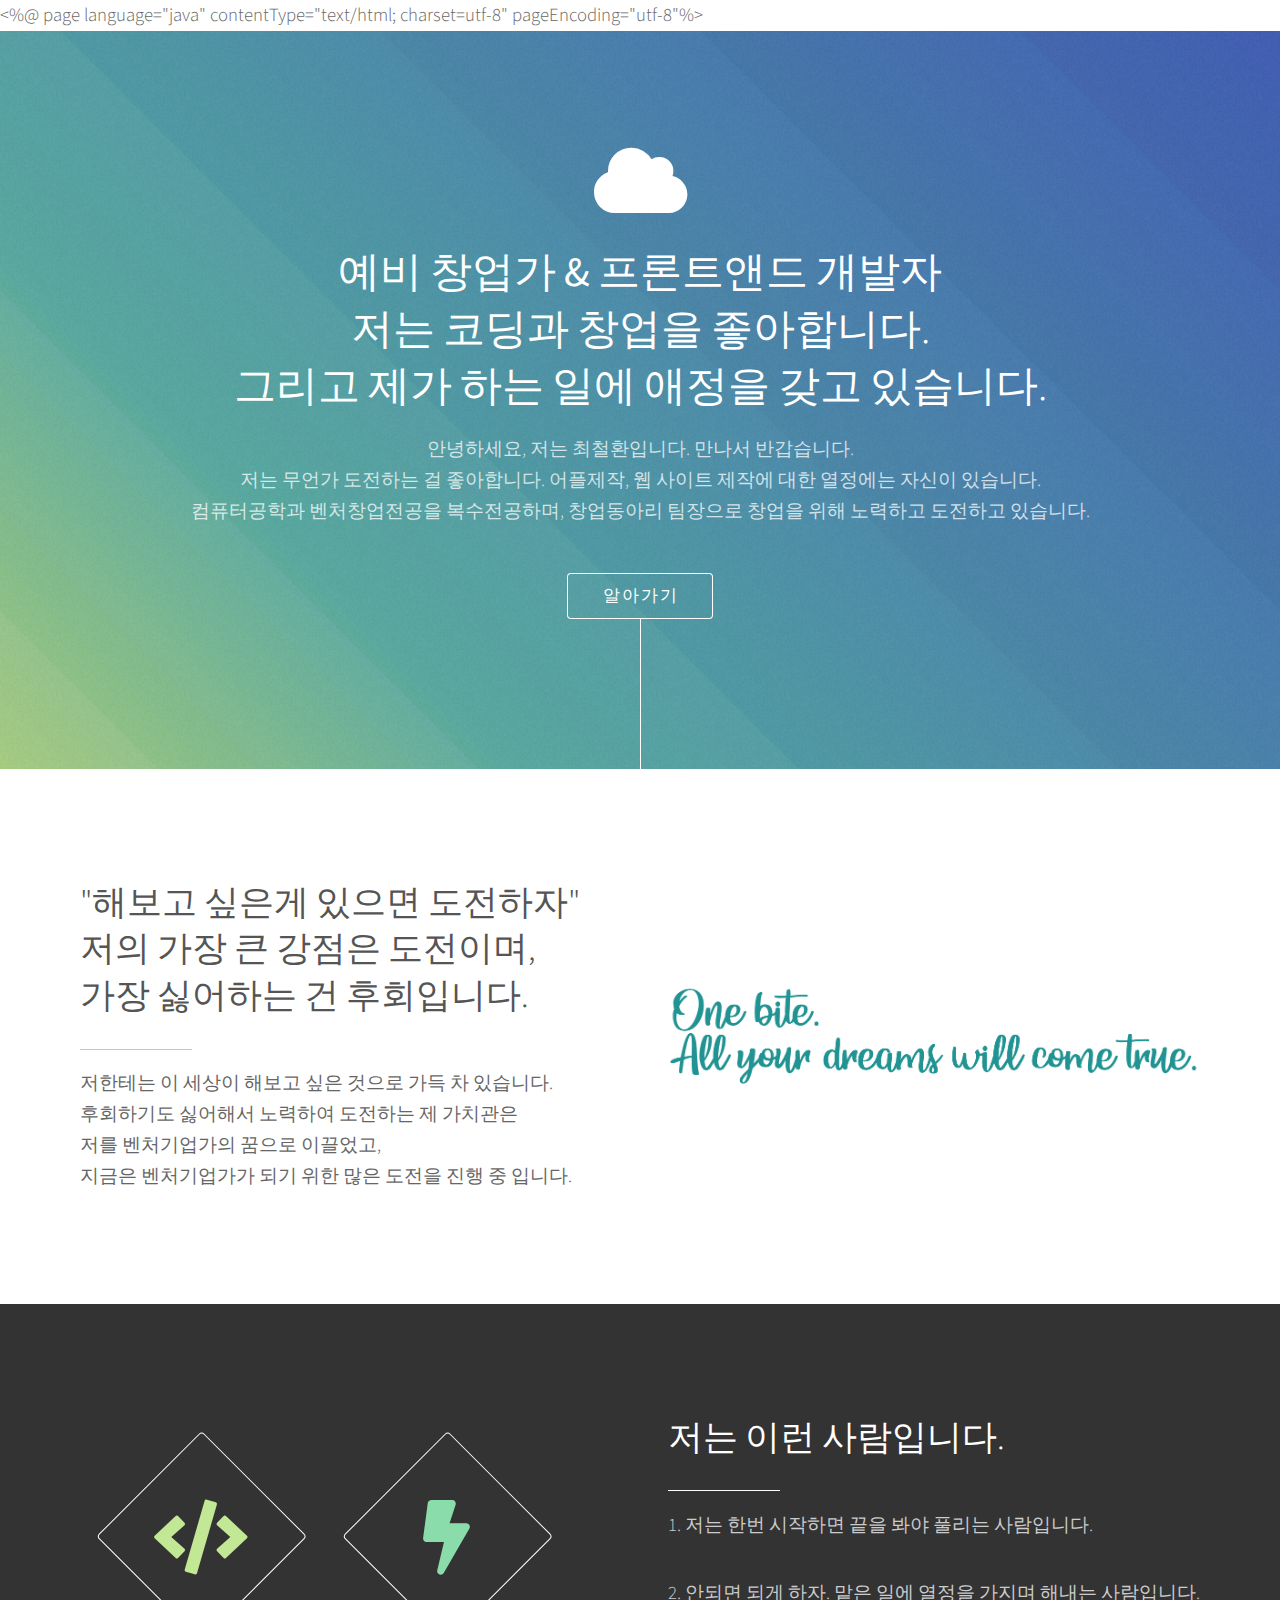
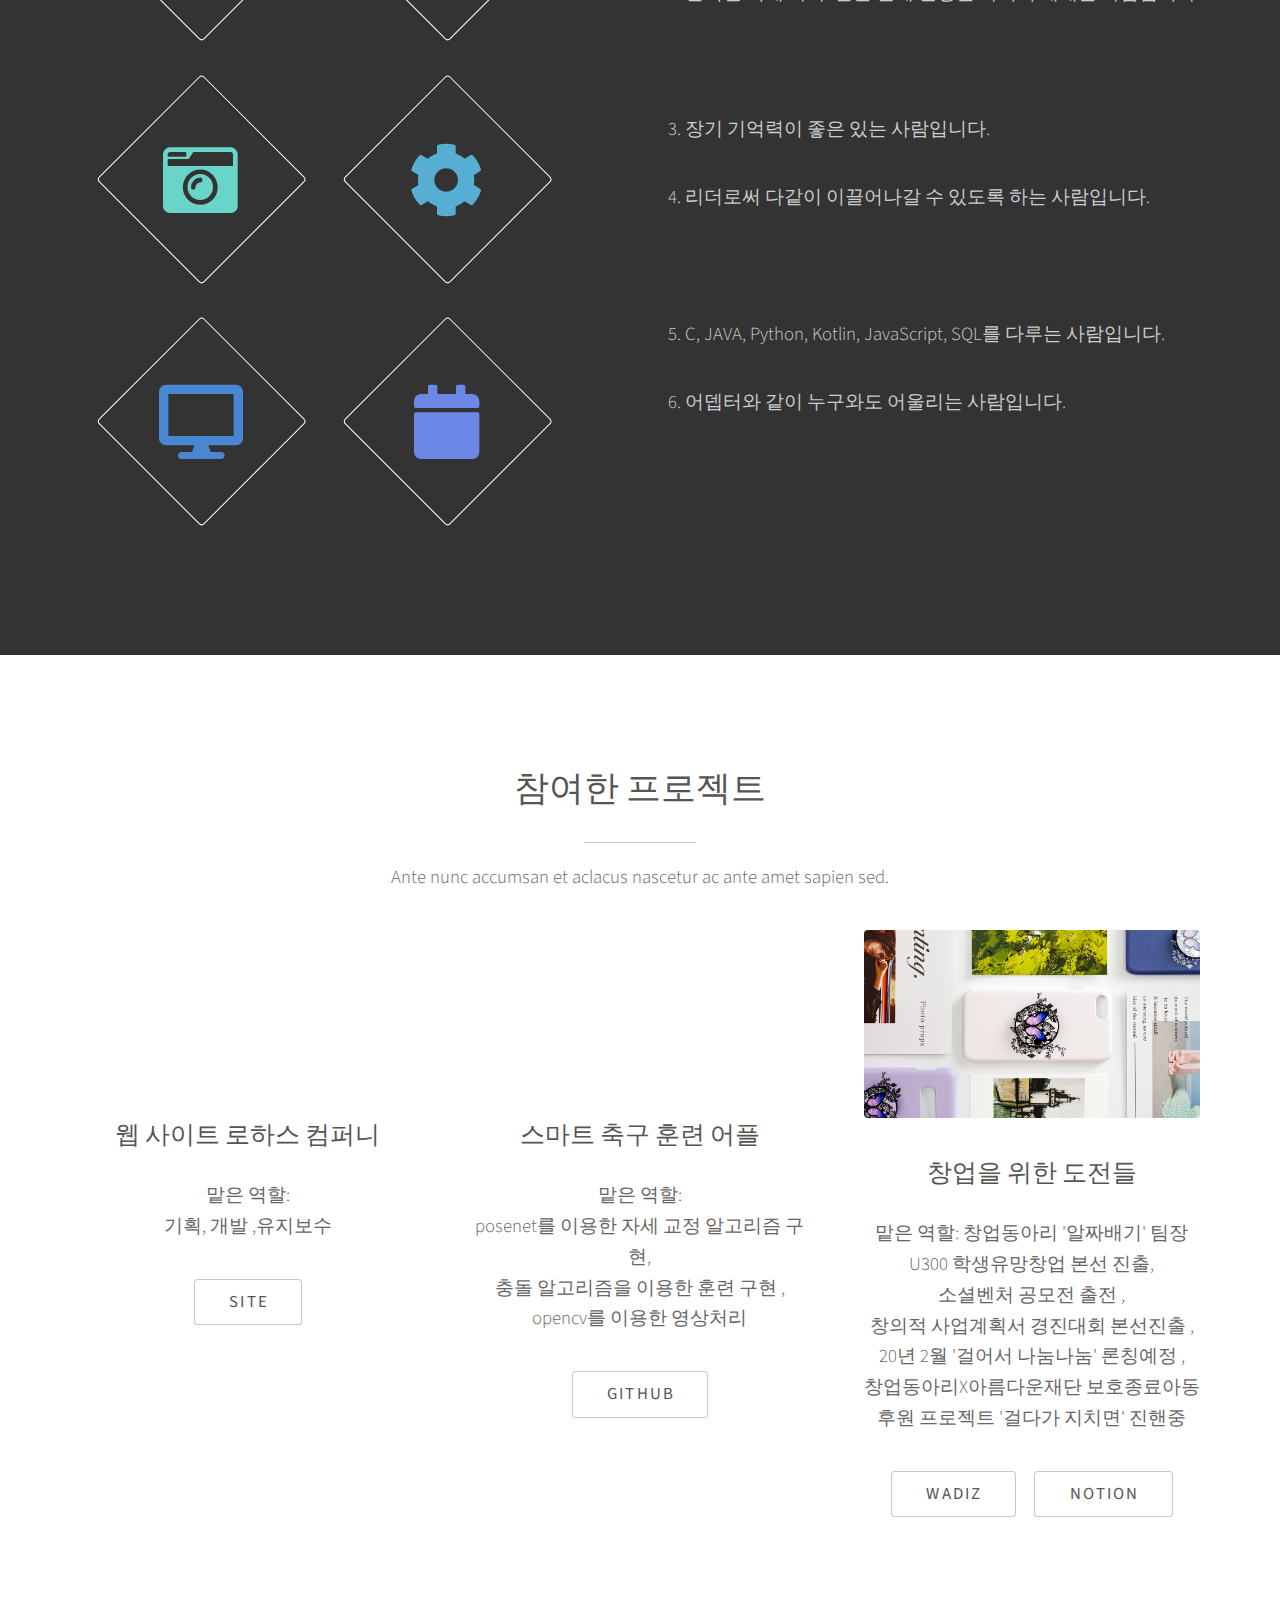
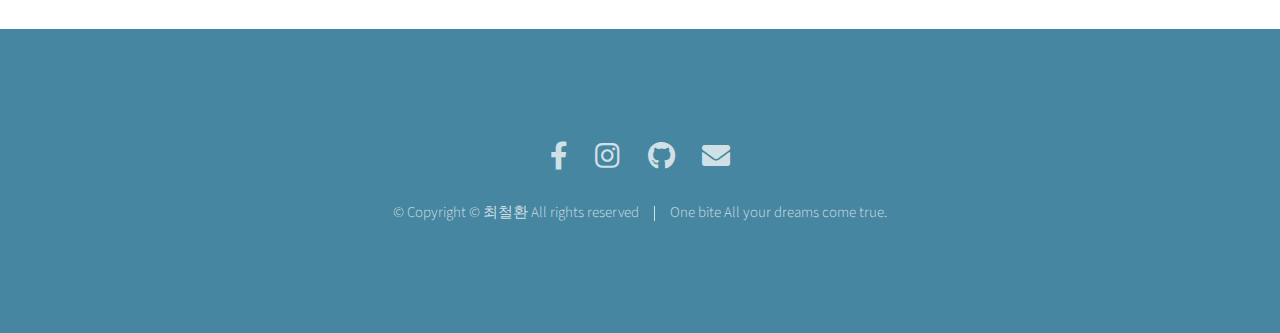
<file: Chunari's portfolio.html>
<%@ page language="java" contentType="text/html; charset=utf-8"
    pageEncoding="utf-8"%>

<!DOCTYPE HTML>

<html>
	<head>
		<title>Chunari's portfolio</title>
		<meta charset="utf-8" />
		<meta name="viewport" content="width=device-width, initial-scale=1, user-scalable=no" />
		<link rel="stylesheet" href="css/main.css" />
		<noscript><link rel="stylesheet" href="css/noscript.css" /></noscript>
	</head>
	<body class="is-preload">

		<!-- Header -->
			<section id="header">
				<div class="inner">
					<span class="icon solid major fa-cloud"></span>
					<h1> <strong>예비 창업가 & 프론트앤드 개발자<br /></strong>저는 코딩과 창업을 좋아합니다.<br /> 그리고 제가 하는 일에 애정을 갖고 있습니다.<br /></h1>
					<p>안녕하세요, 저는 최철환입니다. 만나서 반갑습니다.<br />저는 무언가 도전하는 걸 좋아합니다. 어플제작, 웹 사이트 제작에 대한 열정에는 자신이 있습니다.
					<br />컴퓨터공학과 벤처창업전공을 복수전공하며, 창업동아리 팀장으로 창업을 위해 노력하고 도전하고 있습니다.<br /></p>
					<ul class="actions special">
						<li><a href="#one" class="button scrolly">알아가기</a></li>
					</ul>
				</div>
			</section>

		<!-- One -->
			<section id="one" class="main style1">
				<div class="container">
					<div class="row gtr-150">
						<div class="col-6 col-12-medium">
							<header class="major">
								<h2>"해보고 싶은게 있으면 도전하자"<br />
								저의 가장 큰 강점은 도전이며,<br />가장 싫어하는 건 후회입니다.</h2>
							</header>
							<p> 저한테는 이 세상이 해보고 싶은 것으로 가득 차 있습니다.<br />후회하기도 싫어해서 노력하여 도전하는 제 가치관은 <br />저를 벤처기업가의 꿈으로 이끌었고,<br />지금은 벤처기업가가 되기 위한 많은 도전을 진행 중 입니다.</p>
						</div>
						<div class="col-6 col-12-medium imp-medium">
							<span class="image fit"><img src="images/font.png" alt="" /></span>
						</div>
					</div>
				</div>
			</section>

		<!-- Two -->
			<section id="two" class="main style2">
				<div class="container">
					<div class="row gtr-150">
						<div class="col-6 col-12-medium">
							<ul class="major-icons">
								<li><span class="icon solid style1 major fa-code"></span></li>
								<li><span class="icon solid style2 major fa-bolt"></span></li>
								<li><span class="icon solid style3 major fa-camera-retro"></span></li>
								<li><span class="icon solid style4 major fa-cog"></span></li>
								<li><span class="icon solid style5 major fa-desktop"></span></li>
								<li><span class="icon solid style6 major fa-calendar"></span></li>
							</ul>
						</div>
						<div class="col-6 col-12-medium">
							<header class="major">
								<h2>저는 이런 사람입니다.</h2>
							</header>
							<p>1. 저는 한번 시작하면 끝을 봐야 풀리는 사람입니다.<br /></p>
							<p>2. 안되면 되게 하자. 맡은 일에 열정을 가지며 해내는 사람입니다.<br /></p>
							<p> <br /> </p>
							<p>3. 장기 기억력이 좋은 있는 사람입니다.<br /></p>
							<p>4. 리더로써 다같이 이끌어나갈 수 있도록 하는 사람입니다.<br /></p>
							<p> <br /> </p>
							<p>5. C, JAVA, Python, Kotlin, JavaScript, SQL를 다루는 사람입니다.<br /></p> 
							<p>6. 어뎁터와 같이 누구와도 어울리는 사람입니다.<br /></p>
							
							
						</div>
					</div>
				</div>
			</section>

		<!-- Three -->
			<section id="three" class="main style1 special">
				<div class="container">
					<header class="major">
						<h2>참여한 프로젝트</h2>
					</header>
					<p>Ante nunc accumsan et aclacus nascetur ac ante amet sapien sed.</p>
					<div class="row gtr-150">
						<div class="col-4 col-12-medium">
							<span class="image fit"><iframe src="http://lohascompany.com/default/index.php" frameborder="0" allowfullscreen alt=""></iframe></span>
							<h3>웹 사이트 로하스 컴퍼니</h3>
							<p>맡은 역할:<br />기획, 개발 ,유지보수</p>
							<ul class="actions special">
								<li><a href="http://lohascompany.com/default/index.php" class="button">Site</a></li>
							</ul>
						</div>
						<div class="col-4 col-12-medium">
							<span class="image fit"><iframe src="https://www.youtube.com/embed/TTwoAfxYU7E" frameborder="0" allow="accelerometer; autoplay; clipboard-write; encrypted-media; gyroscope; picture-in-picture" allowfullscreen></iframe></span>
							<h3>스마트 축구 훈련 어플</h3>
							<p>맡은 역할:<br />posenet를 이용한 자세 교정 알고리즘 구현, <br />충돌 알고리즘을 이용한 훈련 구현 , opencv를 이용한 영상처리</p>
							<ul class="actions special">
								<li><a href="https://github.com/cch230?tab=repositories" class="button">Github</a></li>
							</ul>
						</div>
						<div class="col-4 col-4-medium">
							<span class="image fit"><a href="https://www.wadiz.kr/web/campaign/detail/85735"></a><img src="images/as.png" alt=""></img></span>
							<h3>창업을 위한 도전들</h3>
							<p>맡은 역할: 창업동아리 '알짜배기' 팀장<br />U300 학생유망창업 본선 진출, <br />소셜벤처 공모전 출전 ,  <br />창의적 사업계획서 경진대회 본선진출 , <br />20년 2월 '걸어서 나눔나눔' 론칭예정  , <br />창업동아리X아름다운재단 보호종료아동 후원 프로젝트 '걸다가 지치면' 진핸중</p>
								<ul class="actions special">
								<li><a href="https://www.wadiz.kr/web/campaign/detail/85735" class="button">Wadiz</a></li>
								<li><a href="https://www.notion.so/puffinable/b92735dec5584b2d91ed8ac6c4737648" class="button">Notion</a></li>
							</ul>
						</div>
					</div>
				</div>
			</section>

		<!-- Four -->
		<!--	<section id="four" class="main style2 special">
				<div class="container">
					<header class="major">
						<h2>Ipsum feugiat consequat?</h2>
					</header>
					<p>Sed lacus nascetur ac ante amet sapien.</p>
					<ul class="actions special">
						<li><a href="#" class="button wide primary">Sign Up</a></li>
						<li><a href="#" class="button wide">Learn More</a></li>
					</ul>
				</div>
			</section>
-->
		<!-- Five -->
		<!--
			<section id="five" class="main style1">
				<div class="container">
					<header class="major special">
						<h2>Elements</h2>
					</header>

					<section>
						<h4>Text</h4>
						<p>This is <b>bold</b> and this is <strong>strong</strong>. This is <i>italic</i> and this is <em>emphasized</em>.
						This is <sup>superscript</sup> text and this is <sub>subscript</sub> text.
						This is <u>underlined</u> and this is code: <code>for (;;) { ... }</code>. Finally, <a href="#">this is a link</a>.</p>
						<hr />
						<header>
							<h4>Heading with a Subtitle</h4>
							<p>Lorem ipsum dolor sit amet nullam id egestas urna aliquam</p>
						</header>
						<p>Nunc lacinia ante nunc ac lobortis. Interdum adipiscing gravida odio porttitor sem non mi integer non faucibus ornare mi ut ante amet placerat aliquet. Volutpat eu sed ante lacinia sapien lorem accumsan varius montes viverra nibh in adipiscing blandit tempus accumsan.</p>
						<header>
							<h5>Heading with a Subtitle</h5>
							<p>Lorem ipsum dolor sit amet nullam id egestas urna aliquam</p>
						</header>
						<p>Nunc lacinia ante nunc ac lobortis. Interdum adipiscing gravida odio porttitor sem non mi integer non faucibus ornare mi ut ante amet placerat aliquet. Volutpat eu sed ante lacinia sapien lorem accumsan varius montes viverra nibh in adipiscing blandit tempus accumsan.</p>
						<hr />
						<h2>Heading Level 2</h2>
						<h3>Heading Level 3</h3>
						<h4>Heading Level 4</h4>
						<h5>Heading Level 5</h5>
						<h6>Heading Level 6</h6>
						<hr />
						<h5>Blockquote</h5>
						<blockquote>Fringilla nisl. Donec accumsan interdum nisi, quis tincidunt felis sagittis eget tempus euismod. Vestibulum ante ipsum primis in faucibus vestibulum. Blandit adipiscing eu felis iaculis volutpat ac adipiscing accumsan faucibus. Vestibulum ante ipsum primis in faucibus lorem ipsum dolor sit amet nullam adipiscing eu felis.</blockquote>
						<h5>Preformatted</h5>
						<pre><code>i = 0;

while (!deck.isInOrder()) {
print 'Iteration ' + i;
deck.shuffle();
i++;
}

print 'It took ' + i + ' iterations to sort the deck.';</code></pre>
					</section>

					<section>
						<h4>Lists</h4>
						<div class="row">
							<div class="col-6 col-12-medium">
								<h5>Unordered</h5>
								<ul>
									<li>Dolor pulvinar etiam.</li>
									<li>Sagittis adipiscing.</li>
									<li>Felis enim feugiat.</li>
								</ul>
								<h5>Alternate</h5>
								<ul class="alt">
									<li>Dolor pulvinar etiam.</li>
									<li>Sagittis adipiscing.</li>
									<li>Felis enim feugiat.</li>
								</ul>
							</div>
							<div class="col-6 col-12-medium">
								<h5>Ordered</h5>
								<ol>
									<li>Dolor pulvinar etiam.</li>
									<li>Etiam vel felis viverra.</li>
									<li>Felis enim feugiat.</li>
									<li>Dolor pulvinar etiam.</li>
									<li>Etiam vel felis lorem.</li>
									<li>Felis enim et feugiat.</li>
								</ol>
								<h5>Icons</h5>
								<ul class="icons">
									<li><a href="#" class="icon brands fa-twitter"><span class="label">Twitter</span></a></li>
									<li><a href="#" class="icon brands fa-facebook-f"><span class="label">Facebook</span></a></li>
									<li><a href="#" class="icon brands fa-instagram"><span class="label">Instagram</span></a></li>
									<li><a href="#" class="icon brands fa-github"><span class="label">Github</span></a></li>
								</ul>
							</div>
						</div>
						<h5>Actions</h5>
						<div class="row">
							<div class="col-6 col-12-medium">
								<ul class="actions">
									<li><a href="#" class="button primary">Default</a></li>
									<li><a href="#" class="button">Default</a></li>
								</ul>
								<ul class="actions small">
									<li><a href="#" class="button primary small">Small</a></li>
									<li><a href="#" class="button small">Small</a></li>
								</ul>
								<ul class="actions stacked">
									<li><a href="#" class="button primary">Default</a></li>
									<li><a href="#" class="button">Default</a></li>
								</ul>
								<ul class="actions stacked">
									<li><a href="#" class="button primary small">Small</a></li>
									<li><a href="#" class="button small">Small</a></li>
								</ul>
							</div>
							<div class="col-6 col-12-medium">
								<ul class="actions stacked">
									<li><a href="#" class="button primary fit">Default</a></li>
									<li><a href="#" class="button fit">Default</a></li>
								</ul>
								<ul class="actions stacked">
									<li><a href="#" class="button primary small fit">Small</a></li>
									<li><a href="#" class="button small fit">Small</a></li>
								</ul>
							</div>
						</div>
					</section>

					<section>
						<h4>Table</h4>
						<h5>Default</h5>
						<div class="table-wrapper">
							<table>
								<thead>
									<tr>
										<th>Name</th>
										<th>Description</th>
										<th>Price</th>
									</tr>
								</thead>
								<tbody>
									<tr>
										<td>Item One</td>
										<td>Ante turpis integer aliquet porttitor.</td>
										<td>29.99</td>
									</tr>
									<tr>
										<td>Item Two</td>
										<td>Vis ac commodo adipiscing arcu aliquet.</td>
										<td>19.99</td>
									</tr>
									<tr>
										<td>Item Three</td>
										<td> Morbi faucibus arcu accumsan lorem.</td>
										<td>29.99</td>
									</tr>
									<tr>
										<td>Item Four</td>
										<td>Vitae integer tempus condimentum.</td>
										<td>19.99</td>
									</tr>
									<tr>
										<td>Item Five</td>
										<td>Ante turpis integer aliquet porttitor.</td>
										<td>29.99</td>
									</tr>
								</tbody>
								<tfoot>
									<tr>
										<td colspan="2"></td>
										<td>100.00</td>
									</tr>
								</tfoot>
							</table>
						</div>

						<h5>Alternate</h5>
						<div class="table-wrapper">
							<table class="alt">
								<thead>
									<tr>
										<th>Name</th>
										<th>Description</th>
										<th>Price</th>
									</tr>
								</thead>
								<tbody>
									<tr>
										<td>Item One</td>
										<td>Ante turpis integer aliquet porttitor.</td>
										<td>29.99</td>
									</tr>
									<tr>
										<td>Item Two</td>
										<td>Vis ac commodo adipiscing arcu aliquet.</td>
										<td>19.99</td>
									</tr>
									<tr>
										<td>Item Three</td>
										<td> Morbi faucibus arcu accumsan lorem.</td>
										<td>29.99</td>
									</tr>
									<tr>
										<td>Item Four</td>
										<td>Vitae integer tempus condimentum.</td>
										<td>19.99</td>
									</tr>
									<tr>
										<td>Item Five</td>
										<td>Ante turpis integer aliquet porttitor.</td>
										<td>29.99</td>
									</tr>
								</tbody>
								<tfoot>
									<tr>
										<td colspan="2"></td>
										<td>100.00</td>
									</tr>
								</tfoot>
							</table>
						</div>
					</section>

					<section>
						<h4>Buttons</h4>
						<ul class="actions">
							<li><a href="#" class="button primary">Primary</a></li>
							<li><a href="#" class="button">Default</a></li>
						</ul>
						<ul class="actions">
							<li><a href="#" class="button large">Large</a></li>
							<li><a href="#" class="button">Default</a></li>
							<li><a href="#" class="button small">Small</a></li>
						</ul>
						<ul class="actions fit">
							<li><a href="#" class="button fit">Fit</a></li>
							<li><a href="#" class="button primary fit">Fit</a></li>
							<li><a href="#" class="button fit">Fit</a></li>
						</ul>
						<ul class="actions fit small">
							<li><a href="#" class="button primary fit small">Fit + Small</a></li>
							<li><a href="#" class="button fit small">Fit + Small</a></li>
							<li><a href="#" class="button primary fit small">Fit + Small</a></li>
						</ul>
						<ul class="actions">
							<li><a href="#" class="button primary icon solid fa-download">Icon</a></li>
							<li><a href="#" class="button icon solid fa-download">Icon</a></li>
						</ul>
						<ul class="actions">
							<li><span class="button primary disabled">Disabled</span></li>
							<li><span class="button disabled">Disabled</span></li>
						</ul>
					</section>

					<section>
						<h4>Form</h4>
						<form method="post" action="#">
							<div class="row gtr-uniform gtr-50">
								<div class="col-6 col-12-xsmall">
									<input type="text" name="demo-name" id="demo-name" value="" placeholder="Name" />
								</div>
								<div class="col-6 col-12-xsmall">
									<input type="email" name="demo-email" id="demo-email" value="" placeholder="Email" />
								</div>
								<div class="col-12">
									<select name="demo-category" id="demo-category">
										<option value="">- Category -</option>
										<option value="1">Manufacturing</option>
										<option value="1">Shipping</option>
										<option value="1">Administration</option>
										<option value="1">Human Resources</option>
									</select>
								</div>
								<div class="col-4 col-12-small">
									<input type="radio" id="demo-priority-low" name="demo-priority" checked>
									<label for="demo-priority-low">Low</label>
								</div>
								<div class="col-4 col-12-small">
									<input type="radio" id="demo-priority-normal" name="demo-priority">
									<label for="demo-priority-normal">Normal</label>
								</div>
								<div class="col-4 col-12-small">
									<input type="radio" id="demo-priority-high" name="demo-priority">
									<label for="demo-priority-high">High</label>
								</div>
								<div class="col-6 col-12-small">
									<input type="checkbox" id="demo-copy" name="demo-copy">
									<label for="demo-copy">Email me a copy</label>
								</div>
								<div class="col-6 col-12-small">
									<input type="checkbox" id="demo-human" name="demo-human" checked>
									<label for="demo-human">Not a robot</label>
								</div>
								<div class="col-12">
									<textarea name="demo-message" id="demo-message" placeholder="Enter your message" rows="6"></textarea>
								</div>
								<div class="col-12">
									<ul class="actions">
										<li><input type="submit" value="Send Message" class="primary" /></li>
										<li><input type="reset" value="Reset" /></li>
									</ul>
								</div>
							</div>
						</form>
					</section>

					<section>
						<h4>Image</h4>
						<h5>Fit</h5>
						<div class="box alt">
							<div class="row gtr-uniform gtr-50">
								<div class="col-12"><span class="image fit"><img src="images/pic06.jpg" alt="" /></span></div>
								<div class="col-4"><span class="image fit"><img src="images/pic02.jpg" alt="" /></span></div>
								<div class="col-4"><span class="image fit"><img src="images/pic03.jpg" alt="" /></span></div>
								<div class="col-4"><span class="image fit"><img src="images/pic04.jpg" alt="" /></span></div>
								<div class="col-4"><span class="image fit"><img src="images/pic03.jpg" alt="" /></span></div>
								<div class="col-4"><span class="image fit"><img src="images/pic04.jpg" alt="" /></span></div>
								<div class="col-4"><span class="image fit"><img src="images/pic02.jpg" alt="" /></span></div>
								<div class="col-4"><span class="image fit"><img src="images/pic04.jpg" alt="" /></span></div>
								<div class="col-4"><span class="image fit"><img src="images/pic02.jpg" alt="" /></span></div>
								<div class="col-4"><span class="image fit"><img src="images/pic03.jpg" alt="" /></span></div>
							</div>
						</div>
						<h5>Left &amp; Right</h5>
						<p><span class="image left"><img src="images/pic05.jpg" alt="" /></span>Fringilla nisl. Donec accumsan interdum nisi, quis tincidunt felis sagittis eget. tempus euismod. Vestibulum ante ipsum primis in faucibus vestibulum. Blandit adipiscing eu felis iaculis volutpat ac adipiscing accumsan eu faucibus. Integer ac pellentesque praesent tincidunt felis sagittis eget. tempus euismod. Vestibulum ante ipsum primis in faucibus vestibulum. Blandit adipiscing eu felis iaculis volutpat ac adipiscing accumsan eu faucibus. Integer ac pellentesque praesent. Donec accumsan interdum nisi, quis tincidunt felis sagittis eget. tempus euismod. Vestibulum ante ipsum primis in faucibus vestibulum. Blandit adipiscing eu felis iaculis volutpat ac adipiscing accumsan eu faucibus. Integer ac pellentesque praesent tincidunt felis sagittis eget. tempus euismod. Vestibulum ante ipsum primis in faucibus vestibulum. Blandit adipiscing eu felis iaculis volutpat ac adipiscing accumsan eu faucibus. Integer ac pellentesque praesent. Blandit adipiscing eu felis iaculis volutpat ac adipiscing accumsan eu faucibus. Integer ac pellentesque praesent tincidunt felis sagittis eget. tempus euismod. Vestibulum ante ipsum primis in faucibus vestibulum. Blandit adipiscing eu felis iaculis volutpat ac adipiscing accumsan eu faucibus. Integer ac pellentesque praesent.</p>
						<p><span class="image right"><img src="images/pic05.jpg" alt="" /></span>Fringilla nisl. Donec accumsan interdum nisi, quis tincidunt felis sagittis eget. tempus euismod. Vestibulum ante ipsum primis in faucibus vestibulum. Blandit adipiscing eu felis iaculis volutpat ac adipiscing accumsan eu faucibus. Integer ac pellentesque praesent tincidunt felis sagittis eget. tempus euismod. Vestibulum ante ipsum primis in faucibus vestibulum. Blandit adipiscing eu felis iaculis volutpat ac adipiscing accumsan eu faucibus. Integer ac pellentesque praesent. Donec accumsan interdum nisi, quis tincidunt felis sagittis eget. tempus euismod. Vestibulum ante ipsum primis in faucibus vestibulum. Blandit adipiscing eu felis iaculis volutpat ac adipiscing accumsan eu faucibus. Integer ac pellentesque praesent tincidunt felis sagittis eget. tempus euismod. Vestibulum ante ipsum primis in faucibus vestibulum. Blandit adipiscing eu felis iaculis volutpat ac adipiscing accumsan eu faucibus. Integer ac pellentesque praesent. Blandit adipiscing eu felis iaculis volutpat ac adipiscing accumsan eu faucibus. Integer ac pellentesque praesent tincidunt felis sagittis eget. tempus euismod. Vestibulum ante ipsum primis in faucibus vestibulum. Blandit adipiscing eu felis iaculis volutpat ac adipiscing accumsan eu faucibus. Integer ac pellentesque praesent.</p>
					</section>

				</div>
			</section>
		-->

		<!-- Footer -->
			<section id="footer">
				<ul class="icons">
					<li><a href="https://www.facebook.com/profile.php?id=100003679295237" class="icon brands alt fa-facebook-f"><span class="label">Facebook</span></a></li>
					<li><a href="https://instagram.com/puffinable.official" class="icon brands alt fa-instagram"><span class="label">Instagram</span></a></li>
					<li><a href="https://github.com/cch230" class="icon brands alt fa-github"><span class="label">GitHub</span></a></li>
					<li><a href="mailto:puffinable.official@gmail.com" class="icon solid alt fa-envelope"><span class="label">Email</span></a></li>
				</ul>
				<ul class="copyright">
					<li>&copy; Copyright © 최철환 All rights reserved</li><li>One bite All your dreams come true.</li>
				</ul>
			</section>

		<!-- Scripts -->
			<script src="js/jquery.min.js"></script>
			<script src="js/jquery.scrolly.min.js"></script>
			<script src="js/browser.min.js"></script>
			<script src="js/breakpoints.min.js"></script>
			<script src="js/util.js"></script>
			<script src="js/main.js"></script>

	</body>
</html>
</file>
<file: css/noscript.css>
/*
	Photon by HTML5 UP
	html5up.net | @ajlkn
	Free for personal and commercial use under the CCA 3.0 license (html5up.net/license)
*/

/* Header */

	body.is-preload #header .inner {
		-moz-transform: none;
		-webkit-transform: none;
		-ms-transform: none;
		transform: none;
		opacity: 1;
	}

		body.is-preload #header .inner .actions {
			-moz-transform: none;
			-webkit-transform: none;
			-ms-transform: none;
			transform: none;
			opacity: 1;
		}

	body.is-preload #header:after {
		opacity: 0;
	}
</file>
<file: css/main.css>
@import url("fontawesome-all.min.css");
@import url("https://fonts.googleapis.com/css?family=Source+Sans+Pro:300,300italic,400,400italic");

/*
	Photon by HTML5 UP
	html5up.net | @ajlkn
	Free for personal and commercial use under the CCA 3.0 license (html5up.net/license)
*/

html, body, div, span, applet, object,
iframe, h1, h2, h3, h4, h5, h6, p, blockquote,
pre, a, abbr, acronym, address, big, cite,
code, del, dfn, em, img, ins, kbd, q, s, samp,
small, strike, strong, sub, sup, tt, var, b,
u, i, center, dl, dt, dd, ol, ul, li, fieldset,
form, label, legend, table, caption, tbody,
tfoot, thead, tr, th, td, article, aside,
canvas, details, embed, figure, figcaption,
footer, header, hgroup, menu, nav, output, ruby,
section, summary, time, mark, audio, video {
	margin: 0;
	padding: 0;
	border: 0;
	font-size: 100%;
	font: inherit;
	vertical-align: baseline;}

article, aside, details, figcaption, figure,
footer, header, hgroup, menu, nav, section {
	display: block;}

body {
	line-height: 1;
}

ol, ul {
	list-style: none;
}

blockquote, q {
	quotes: none;
}

	blockquote:before, blockquote:after, q:before, q:after {
		content: '';
		content: none;
	}

table {
	border-collapse: collapse;
	border-spacing: 0;
}

body {
	-webkit-text-size-adjust: none;
}

mark {
	background-color: transparent;
	color: inherit;
}

input::-moz-focus-inner {
	border: 0;
	padding: 0;
}

input, select, textarea {
	-moz-appearance: none;
	-webkit-appearance: none;
	-ms-appearance: none;
	appearance: none;
}

/* Basic */

	html {
		box-sizing: border-box;
	}

	*, *:before, *:after {
		box-sizing: inherit;
	}

	body {
		background: #fff;
	}

		body.is-preload *, body.is-preload *:before, body.is-preload *:after {
			-moz-animation: none !important;
			-webkit-animation: none !important;
			-ms-animation: none !important;
			animation: none !important;
			-moz-transition: none !important;
			-webkit-transition: none !important;
			-ms-transition: none !important;
			transition: none !important;
		}

	body, input, select, textarea {
		color: #666;
		font-family: "Source Sans Pro", Helvetica, sans-serif;
		font-size: 16pt;
		font-weight: 300;
		line-height: 1.65em;
	}

	a {
		-moz-transition: color 0.2s ease-in-out, border-color 0.2s ease-in-out;
		-webkit-transition: color 0.2s ease-in-out, border-color 0.2s ease-in-out;
		-ms-transition: color 0.2s ease-in-out, border-color 0.2s ease-in-out;
		transition: color 0.2s ease-in-out, border-color 0.2s ease-in-out;
		border-bottom: dotted 1px #666;
		color: inherit;
		text-decoration: none;
	}

		a:hover {
			border-bottom-color: transparent !important;
			color: #6bd4c8;
		}

	strong, b {
		color: #555;
		font-weight: 400;
	}

	em, i {
		font-style: italic;
	}

	p {
		margin: 0 0 2em 0;
	}

	h1, h2, h3, h4, h5, h6 {
		color: #555;
		line-height: 1em;
		margin: 0 0 1em 0;
	}

		h1 a, h2 a, h3 a, h4 a, h5 a, h6 a {
			color: inherit;
			text-decoration: none;
		}

	h1 {
		font-size: 2.25em;
		line-height: 1.35em;
	}

	h2 {
		font-size: 1.85em;
		line-height: 1.35em;
	}

	h3 {
		font-size: 1.35em;
		line-height: 1.5em;
	}

	h4 {
		font-size: 1.25em;
		line-height: 1.5em;
	}

	h5 {
		font-size: 0.9em;
		line-height: 1.5em;
	}

	h6 {
		font-size: 0.7em;
		line-height: 1.5em;
	}

	sub {
		font-size: 0.8em;
		position: relative;
		top: 0.5em;
	}

	sup {
		font-size: 0.8em;
		position: relative;
		top: -0.5em;
	}

	hr {
		border: 0;
		border-bottom: solid 1px rgba(144, 144, 144, 0.5);
		margin: 2em 0;
	}

		hr.major {
			margin: 3em 0;
		}

	blockquote {
		border-left: solid 4px rgba(144, 144, 144, 0.5);
		font-style: italic;
		margin: 0 0 2em 0;
		padding: 0.5em 0 0.5em 2em;
	}

	code {
		background: rgba(144, 144, 144, 0.075);
		border-radius: 4px;
		border: solid 1px rgba(144, 144, 144, 0.5);
		font-family: "Courier New", monospace;
		font-size: 0.9em;
		margin: 0 0.25em;
		padding: 0.25em 0.65em;
	}

	pre {
		-webkit-overflow-scrolling: touch;
		font-family: "Courier New", monospace;
		font-size: 0.9em;
		margin: 0 0 2em 0;
	}

		pre code {
			display: block;
			line-height: 1.75em;
			padding: 1em 1.5em;
			overflow-x: auto;
		}

	.align-left {
		text-align: left;
	}

	.align-center {
		text-align: center;
	}

	.align-right {
		text-align: right;
	}

/* Container */

	.container {
		margin: 0 auto;
		max-width: calc(100% - 4em);
		width: 60em;
	}

		.container.xsmall {
			width: 15em;
		}

		.container.small {
			width: 30em;
		}

		.container.medium {
			width: 45em;
		}

		.container.large {
			width: 75em;
		}

		.container.xlarge {
			width: 90em;
		}

		.container.max {
			width: 100%;
		}

		@media screen and (max-width: 980px) {

			.container {
				max-width: 100% !important;
				width: 100% !important;
			}

		}

		@media screen and (max-width: 480px) {

			.container {
				max-width: calc(100% - 3em);
			}

		}

/* Row */

	.row {
		display: flex;
		flex-wrap: wrap;
		box-sizing: border-box;
		align-items: stretch;
	}

		.row > * {
			box-sizing: border-box;
		}

		.row.gtr-uniform > * > :last-child {
			margin-bottom: 0;
		}

		.row.aln-left {
			justify-content: flex-start;
		}

		.row.aln-center {
			justify-content: center;
		}

		.row.aln-right {
			justify-content: flex-end;
		}

		.row.aln-top {
			align-items: flex-start;
		}

		.row.aln-middle {
			align-items: center;
		}

		.row.aln-bottom {
			align-items: flex-end;
		}

		.row > .imp {
			order: -1;
		}

		.row > .col-1 {
			width: 8.33333%;
		}

		.row > .off-1 {
			margin-left: 8.33333%;
		}

		.row > .col-2 {
			width: 16.66667%;
		}

		.row > .off-2 {
			margin-left: 16.66667%;
		}

		.row > .col-3 {
			width: 25%;
		}

		.row > .off-3 {
			margin-left: 25%;
		}

		.row > .col-4 {
			width: 33.33333%;
		}

		.row > .off-4 {
			margin-left: 33.33333%;
		}

		.row > .col-5 {
			width: 41.66667%;
		}

		.row > .off-5 {
			margin-left: 41.66667%;
		}

		.row > .col-6 {
			width: 50%;
		}

		.row > .off-6 {
			margin-left: 50%;
		}

		.row > .col-7 {
			width: 58.33333%;
		}

		.row > .off-7 {
			margin-left: 58.33333%;
		}

		.row > .col-8 {
			width: 66.66667%;
		}

		.row > .off-8 {
			margin-left: 66.66667%;
		}

		.row > .col-9 {
			width: 75%;
		}

		.row > .off-9 {
			margin-left: 75%;
		}

		.row > .col-10 {
			width: 83.33333%;
		}

		.row > .off-10 {
			margin-left: 83.33333%;
		}

		.row > .col-11 {
			width: 91.66667%;
		}

		.row > .off-11 {
			margin-left: 91.66667%;
		}

		.row > .col-12 {
			width: 100%;
		}

		.row > .off-12 {
			margin-left: 100%;
		}

		.row.gtr-0 {
			margin-top: 0;
			margin-left: 0em;
		}

			.row.gtr-0 > * {
				padding: 0 0 0 0em;
			}

			.row.gtr-0.gtr-uniform {
				margin-top: 0em;
			}

				.row.gtr-0.gtr-uniform > * {
					padding-top: 0em;
				}

		.row.gtr-25 {
			margin-top: 0;
			margin-left: -0.5em;
		}

			.row.gtr-25 > * {
				padding: 0 0 0 0.5em;
			}

			.row.gtr-25.gtr-uniform {
				margin-top: -0.5em;
			}

				.row.gtr-25.gtr-uniform > * {
					padding-top: 0.5em;
				}

		.row.gtr-50 {
			margin-top: 0;
			margin-left: -1em;
		}

			.row.gtr-50 > * {
				padding: 0 0 0 1em;
			}

			.row.gtr-50.gtr-uniform {
				margin-top: -1em;
			}

				.row.gtr-50.gtr-uniform > * {
					padding-top: 1em;
				}

		.row {
			margin-top: 0;
			margin-left: -2em;
		}

			.row > * {
				padding: 0 0 0 2em;
			}

			.row.gtr-uniform {
				margin-top: -2em;
			}

				.row.gtr-uniform > * {
					padding-top: 2em;
				}

		.row.gtr-150 {
			margin-top: 0;
			margin-left: -3em;
		}

			.row.gtr-150 > * {
				padding: 0 0 0 3em;
			}

			.row.gtr-150.gtr-uniform {
				margin-top: -3em;
			}

				.row.gtr-150.gtr-uniform > * {
					padding-top: 3em;
				}

		.row.gtr-200 {
			margin-top: 0;
			margin-left: -4em;
		}

			.row.gtr-200 > * {
				padding: 0 0 0 4em;
			}

			.row.gtr-200.gtr-uniform {
				margin-top: -4em;
			}

				.row.gtr-200.gtr-uniform > * {
					padding-top: 4em;
				}

		@media screen and (max-width: 1680px) {

			.row {
				display: flex;
				flex-wrap: wrap;
				box-sizing: border-box;
				align-items: stretch;
			}

				.row > * {
					box-sizing: border-box;
				}

				.row.gtr-uniform > * > :last-child {
					margin-bottom: 0;
				}

				.row.aln-left {
					justify-content: flex-start;
				}

				.row.aln-center {
					justify-content: center;
				}

				.row.aln-right {
					justify-content: flex-end;
				}

				.row.aln-top {
					align-items: flex-start;
				}

				.row.aln-middle {
					align-items: center;
				}

				.row.aln-bottom {
					align-items: flex-end;
				}

				.row > .imp-xlarge {
					order: -1;
				}

				.row > .col-1-xlarge {
					width: 8.33333%;
				}

				.row > .off-1-xlarge {
					margin-left: 8.33333%;
				}

				.row > .col-2-xlarge {
					width: 16.66667%;
				}

				.row > .off-2-xlarge {
					margin-left: 16.66667%;
				}

				.row > .col-3-xlarge {
					width: 25%;
				}

				.row > .off-3-xlarge {
					margin-left: 25%;
				}

				.row > .col-4-xlarge {
					width: 33.33333%;
				}

				.row > .off-4-xlarge {
					margin-left: 33.33333%;
				}

				.row > .col-5-xlarge {
					width: 41.66667%;
				}

				.row > .off-5-xlarge {
					margin-left: 41.66667%;
				}

				.row > .col-6-xlarge {
					width: 50%;
				}

				.row > .off-6-xlarge {
					margin-left: 50%;
				}

				.row > .col-7-xlarge {
					width: 58.33333%;
				}

				.row > .off-7-xlarge {
					margin-left: 58.33333%;
				}

				.row > .col-8-xlarge {
					width: 66.66667%;
				}

				.row > .off-8-xlarge {
					margin-left: 66.66667%;
				}

				.row > .col-9-xlarge {
					width: 75%;
				}

				.row > .off-9-xlarge {
					margin-left: 75%;
				}

				.row > .col-10-xlarge {
					width: 83.33333%;
				}

				.row > .off-10-xlarge {
					margin-left: 83.33333%;
				}

				.row > .col-11-xlarge {
					width: 91.66667%;
				}

				.row > .off-11-xlarge {
					margin-left: 91.66667%;
				}

				.row > .col-12-xlarge {
					width: 100%;
				}

				.row > .off-12-xlarge {
					margin-left: 100%;
				}

				.row.gtr-0 {
					margin-top: 0;
					margin-left: 0em;
				}

					.row.gtr-0 > * {
						padding: 0 0 0 0em;
					}

					.row.gtr-0.gtr-uniform {
						margin-top: 0em;
					}

						.row.gtr-0.gtr-uniform > * {
							padding-top: 0em;
						}

				.row.gtr-25 {
					margin-top: 0;
					margin-left: -0.5em;
				}

					.row.gtr-25 > * {
						padding: 0 0 0 0.5em;
					}

					.row.gtr-25.gtr-uniform {
						margin-top: -0.5em;
					}

						.row.gtr-25.gtr-uniform > * {
							padding-top: 0.5em;
						}

				.row.gtr-50 {
					margin-top: 0;
					margin-left: -1em;
				}

					.row.gtr-50 > * {
						padding: 0 0 0 1em;
					}

					.row.gtr-50.gtr-uniform {
						margin-top: -1em;
					}

						.row.gtr-50.gtr-uniform > * {
							padding-top: 1em;
						}

				.row {
					margin-top: 0;
					margin-left: -2em;
				}

					.row > * {
						padding: 0 0 0 2em;
					}

					.row.gtr-uniform {
						margin-top: -2em;
					}

						.row.gtr-uniform > * {
							padding-top: 2em;
						}

				.row.gtr-150 {
					margin-top: 0;
					margin-left: -3em;
				}

					.row.gtr-150 > * {
						padding: 0 0 0 3em;
					}

					.row.gtr-150.gtr-uniform {
						margin-top: -3em;
					}

						.row.gtr-150.gtr-uniform > * {
							padding-top: 3em;
						}

				.row.gtr-200 {
					margin-top: 0;
					margin-left: -4em;
				}

					.row.gtr-200 > * {
						padding: 0 0 0 4em;
					}

					.row.gtr-200.gtr-uniform {
						margin-top: -4em;
					}

						.row.gtr-200.gtr-uniform > * {
							padding-top: 4em;
						}

		}

		@media screen and (max-width: 1140px) {

			.row {
				display: flex;
				flex-wrap: wrap;
				box-sizing: border-box;
				align-items: stretch;
			}

				.row > * {
					box-sizing: border-box;
				}

				.row.gtr-uniform > * > :last-child {
					margin-bottom: 0;
				}

				.row.aln-left {
					justify-content: flex-start;
				}

				.row.aln-center {
					justify-content: center;
				}

				.row.aln-right {
					justify-content: flex-end;
				}

				.row.aln-top {
					align-items: flex-start;
				}

				.row.aln-middle {
					align-items: center;
				}

				.row.aln-bottom {
					align-items: flex-end;
				}

				.row > .imp-large {
					order: -1;
				}

				.row > .col-1-large {
					width: 8.33333%;
				}

				.row > .off-1-large {
					margin-left: 8.33333%;
				}

				.row > .col-2-large {
					width: 16.66667%;
				}

				.row > .off-2-large {
					margin-left: 16.66667%;
				}

				.row > .col-3-large {
					width: 25%;
				}

				.row > .off-3-large {
					margin-left: 25%;
				}

				.row > .col-4-large {
					width: 33.33333%;
				}

				.row > .off-4-large {
					margin-left: 33.33333%;
				}

				.row > .col-5-large {
					width: 41.66667%;
				}

				.row > .off-5-large {
					margin-left: 41.66667%;
				}

				.row > .col-6-large {
					width: 50%;
				}

				.row > .off-6-large {
					margin-left: 50%;
				}

				.row > .col-7-large {
					width: 58.33333%;
				}

				.row > .off-7-large {
					margin-left: 58.33333%;
				}

				.row > .col-8-large {
					width: 66.66667%;
				}

				.row > .off-8-large {
					margin-left: 66.66667%;
				}

				.row > .col-9-large {
					width: 75%;
				}

				.row > .off-9-large {
					margin-left: 75%;
				}

				.row > .col-10-large {
					width: 83.33333%;
				}

				.row > .off-10-large {
					margin-left: 83.33333%;
				}

				.row > .col-11-large {
					width: 91.66667%;
				}

				.row > .off-11-large {
					margin-left: 91.66667%;
				}

				.row > .col-12-large {
					width: 100%;
				}

				.row > .off-12-large {
					margin-left: 100%;
				}

				.row.gtr-0 {
					margin-top: 0;
					margin-left: 0em;
				}

					.row.gtr-0 > * {
						padding: 0 0 0 0em;
					}

					.row.gtr-0.gtr-uniform {
						margin-top: 0em;
					}

						.row.gtr-0.gtr-uniform > * {
							padding-top: 0em;
						}

				.row.gtr-25 {
					margin-top: 0;
					margin-left: -0.5em;
				}

					.row.gtr-25 > * {
						padding: 0 0 0 0.5em;
					}

					.row.gtr-25.gtr-uniform {
						margin-top: -0.5em;
					}

						.row.gtr-25.gtr-uniform > * {
							padding-top: 0.5em;
						}

				.row.gtr-50 {
					margin-top: 0;
					margin-left: -1em;
				}

					.row.gtr-50 > * {
						padding: 0 0 0 1em;
					}

					.row.gtr-50.gtr-uniform {
						margin-top: -1em;
					}

						.row.gtr-50.gtr-uniform > * {
							padding-top: 1em;
						}

				.row {
					margin-top: 0;
					margin-left: -2em;
				}

					.row > * {
						padding: 0 0 0 2em;
					}

					.row.gtr-uniform {
						margin-top: -2em;
					}

						.row.gtr-uniform > * {
							padding-top: 2em;
						}

				.row.gtr-150 {
					margin-top: 0;
					margin-left: -3em;
				}

					.row.gtr-150 > * {
						padding: 0 0 0 3em;
					}

					.row.gtr-150.gtr-uniform {
						margin-top: -3em;
					}

						.row.gtr-150.gtr-uniform > * {
							padding-top: 3em;
						}

				.row.gtr-200 {
					margin-top: 0;
					margin-left: -4em;
				}

					.row.gtr-200 > * {
						padding: 0 0 0 4em;
					}

					.row.gtr-200.gtr-uniform {
						margin-top: -4em;
					}

						.row.gtr-200.gtr-uniform > * {
							padding-top: 4em;
						}

		}

		@media screen and (max-width: 980px) {

			.row {
				display: flex;
				flex-wrap: wrap;
				box-sizing: border-box;
				align-items: stretch;
			}

				.row > * {
					box-sizing: border-box;
				}

				.row.gtr-uniform > * > :last-child {
					margin-bottom: 0;
				}

				.row.aln-left {
					justify-content: flex-start;
				}

				.row.aln-center {
					justify-content: center;
				}

				.row.aln-right {
					justify-content: flex-end;
				}

				.row.aln-top {
					align-items: flex-start;
				}

				.row.aln-middle {
					align-items: center;
				}

				.row.aln-bottom {
					align-items: flex-end;
				}

				.row > .imp-medium {
					order: -1;
				}

				.row > .col-1-medium {
					width: 8.33333%;
				}

				.row > .off-1-medium {
					margin-left: 8.33333%;
				}

				.row > .col-2-medium {
					width: 16.66667%;
				}

				.row > .off-2-medium {
					margin-left: 16.66667%;
				}

				.row > .col-3-medium {
					width: 25%;
				}

				.row > .off-3-medium {
					margin-left: 25%;
				}

				.row > .col-4-medium {
					width: 33.33333%;
				}

				.row > .off-4-medium {
					margin-left: 33.33333%;
				}

				.row > .col-5-medium {
					width: 41.66667%;
				}

				.row > .off-5-medium {
					margin-left: 41.66667%;
				}

				.row > .col-6-medium {
					width: 50%;
				}

				.row > .off-6-medium {
					margin-left: 50%;
				}

				.row > .col-7-medium {
					width: 58.33333%;
				}

				.row > .off-7-medium {
					margin-left: 58.33333%;
				}

				.row > .col-8-medium {
					width: 66.66667%;
				}

				.row > .off-8-medium {
					margin-left: 66.66667%;
				}

				.row > .col-9-medium {
					width: 75%;
				}

				.row > .off-9-medium {
					margin-left: 75%;
				}

				.row > .col-10-medium {
					width: 83.33333%;
				}

				.row > .off-10-medium {
					margin-left: 83.33333%;
				}

				.row > .col-11-medium {
					width: 91.66667%;
				}

				.row > .off-11-medium {
					margin-left: 91.66667%;
				}

				.row > .col-12-medium {
					width: 100%;
				}

				.row > .off-12-medium {
					margin-left: 100%;
				}

				.row.gtr-0 {
					margin-top: 0;
					margin-left: 0em;
				}

					.row.gtr-0 > * {
						padding: 0 0 0 0em;
					}

					.row.gtr-0.gtr-uniform {
						margin-top: 0em;
					}

						.row.gtr-0.gtr-uniform > * {
							padding-top: 0em;
						}

				.row.gtr-25 {
					margin-top: 0;
					margin-left: -0.5em;
				}

					.row.gtr-25 > * {
						padding: 0 0 0 0.5em;
					}

					.row.gtr-25.gtr-uniform {
						margin-top: -0.5em;
					}

						.row.gtr-25.gtr-uniform > * {
							padding-top: 0.5em;
						}

				.row.gtr-50 {
					margin-top: 0;
					margin-left: -1em;
				}

					.row.gtr-50 > * {
						padding: 0 0 0 1em;
					}

					.row.gtr-50.gtr-uniform {
						margin-top: -1em;
					}

						.row.gtr-50.gtr-uniform > * {
							padding-top: 1em;
						}

				.row {
					margin-top: 0;
					margin-left: -2em;
				}

					.row > * {
						padding: 0 0 0 2em;
					}

					.row.gtr-uniform {
						margin-top: -2em;
					}

						.row.gtr-uniform > * {
							padding-top: 2em;
						}

				.row.gtr-150 {
					margin-top: 0;
					margin-left: -3em;
				}

					.row.gtr-150 > * {
						padding: 0 0 0 3em;
					}

					.row.gtr-150.gtr-uniform {
						margin-top: -3em;
					}

						.row.gtr-150.gtr-uniform > * {
							padding-top: 3em;
						}

				.row.gtr-200 {
					margin-top: 0;
					margin-left: -4em;
				}

					.row.gtr-200 > * {
						padding: 0 0 0 4em;
					}

					.row.gtr-200.gtr-uniform {
						margin-top: -4em;
					}

						.row.gtr-200.gtr-uniform > * {
							padding-top: 4em;
						}

		}

		@media screen and (max-width: 736px) {

			.row {
				display: flex;
				flex-wrap: wrap;
				box-sizing: border-box;
				align-items: stretch;
			}

				.row > * {
					box-sizing: border-box;
				}

				.row.gtr-uniform > * > :last-child {
					margin-bottom: 0;
				}

				.row.aln-left {
					justify-content: flex-start;
				}

				.row.aln-center {
					justify-content: center;
				}

				.row.aln-right {
					justify-content: flex-end;
				}

				.row.aln-top {
					align-items: flex-start;
				}

				.row.aln-middle {
					align-items: center;
				}

				.row.aln-bottom {
					align-items: flex-end;
				}

				.row > .imp-small {
					order: -1;
				}

				.row > .col-1-small {
					width: 8.33333%;
				}

				.row > .off-1-small {
					margin-left: 8.33333%;
				}

				.row > .col-2-small {
					width: 16.66667%;
				}

				.row > .off-2-small {
					margin-left: 16.66667%;
				}

				.row > .col-3-small {
					width: 25%;
				}

				.row > .off-3-small {
					margin-left: 25%;
				}

				.row > .col-4-small {
					width: 33.33333%;
				}

				.row > .off-4-small {
					margin-left: 33.33333%;
				}

				.row > .col-5-small {
					width: 41.66667%;
				}

				.row > .off-5-small {
					margin-left: 41.66667%;
				}

				.row > .col-6-small {
					width: 50%;
				}

				.row > .off-6-small {
					margin-left: 50%;
				}

				.row > .col-7-small {
					width: 58.33333%;
				}

				.row > .off-7-small {
					margin-left: 58.33333%;
				}

				.row > .col-8-small {
					width: 66.66667%;
				}

				.row > .off-8-small {
					margin-left: 66.66667%;
				}

				.row > .col-9-small {
					width: 75%;
				}

				.row > .off-9-small {
					margin-left: 75%;
				}

				.row > .col-10-small {
					width: 83.33333%;
				}

				.row > .off-10-small {
					margin-left: 83.33333%;
				}

				.row > .col-11-small {
					width: 91.66667%;
				}

				.row > .off-11-small {
					margin-left: 91.66667%;
				}

				.row > .col-12-small {
					width: 100%;
				}

				.row > .off-12-small {
					margin-left: 100%;
				}

				.row.gtr-0 {
					margin-top: 0;
					margin-left: 0em;
				}

					.row.gtr-0 > * {
						padding: 0 0 0 0em;
					}

					.row.gtr-0.gtr-uniform {
						margin-top: 0em;
					}

						.row.gtr-0.gtr-uniform > * {
							padding-top: 0em;
						}

				.row.gtr-25 {
					margin-top: 0;
					margin-left: -0.5em;
				}

					.row.gtr-25 > * {
						padding: 0 0 0 0.5em;
					}

					.row.gtr-25.gtr-uniform {
						margin-top: -0.5em;
					}

						.row.gtr-25.gtr-uniform > * {
							padding-top: 0.5em;
						}

				.row.gtr-50 {
					margin-top: 0;
					margin-left: -1em;
				}

					.row.gtr-50 > * {
						padding: 0 0 0 1em;
					}

					.row.gtr-50.gtr-uniform {
						margin-top: -1em;
					}

						.row.gtr-50.gtr-uniform > * {
							padding-top: 1em;
						}

				.row {
					margin-top: 0;
					margin-left: -2em;
				}

					.row > * {
						padding: 0 0 0 2em;
					}

					.row.gtr-uniform {
						margin-top: -2em;
					}

						.row.gtr-uniform > * {
							padding-top: 2em;
						}

				.row.gtr-150 {
					margin-top: 0;
					margin-left: -3em;
				}

					.row.gtr-150 > * {
						padding: 0 0 0 3em;
					}

					.row.gtr-150.gtr-uniform {
						margin-top: -3em;
					}

						.row.gtr-150.gtr-uniform > * {
							padding-top: 3em;
						}

				.row.gtr-200 {
					margin-top: 0;
					margin-left: -4em;
				}

					.row.gtr-200 > * {
						padding: 0 0 0 4em;
					}

					.row.gtr-200.gtr-uniform {
						margin-top: -4em;
					}

						.row.gtr-200.gtr-uniform > * {
							padding-top: 4em;
						}

		}

		@media screen and (max-width: 480px) {

			.row {
				display: flex;
				flex-wrap: wrap;
				box-sizing: border-box;
				align-items: stretch;
			}

				.row > * {
					box-sizing: border-box;
				}

				.row.gtr-uniform > * > :last-child {
					margin-bottom: 0;
				}

				.row.aln-left {
					justify-content: flex-start;
				}

				.row.aln-center {
					justify-content: center;
				}

				.row.aln-right {
					justify-content: flex-end;
				}

				.row.aln-top {
					align-items: flex-start;
				}

				.row.aln-middle {
					align-items: center;
				}

				.row.aln-bottom {
					align-items: flex-end;
				}

				.row > .imp-xsmall {
					order: -1;
				}

				.row > .col-1-xsmall {
					width: 8.33333%;
				}

				.row > .off-1-xsmall {
					margin-left: 8.33333%;
				}

				.row > .col-2-xsmall {
					width: 16.66667%;
				}

				.row > .off-2-xsmall {
					margin-left: 16.66667%;
				}

				.row > .col-3-xsmall {
					width: 25%;
				}

				.row > .off-3-xsmall {
					margin-left: 25%;
				}

				.row > .col-4-xsmall {
					width: 33.33333%;
				}

				.row > .off-4-xsmall {
					margin-left: 33.33333%;
				}

				.row > .col-5-xsmall {
					width: 41.66667%;
				}

				.row > .off-5-xsmall {
					margin-left: 41.66667%;
				}

				.row > .col-6-xsmall {
					width: 50%;
				}

				.row > .off-6-xsmall {
					margin-left: 50%;
				}

				.row > .col-7-xsmall {
					width: 58.33333%;
				}

				.row > .off-7-xsmall {
					margin-left: 58.33333%;
				}

				.row > .col-8-xsmall {
					width: 66.66667%;
				}

				.row > .off-8-xsmall {
					margin-left: 66.66667%;
				}

				.row > .col-9-xsmall {
					width: 75%;
				}

				.row > .off-9-xsmall {
					margin-left: 75%;
				}

				.row > .col-10-xsmall {
					width: 83.33333%;
				}

				.row > .off-10-xsmall {
					margin-left: 83.33333%;
				}

				.row > .col-11-xsmall {
					width: 91.66667%;
				}

				.row > .off-11-xsmall {
					margin-left: 91.66667%;
				}

				.row > .col-12-xsmall {
					width: 100%;
				}

				.row > .off-12-xsmall {
					margin-left: 100%;
				}

				.row.gtr-0 {
					margin-top: 0;
					margin-left: 0em;
				}

					.row.gtr-0 > * {
						padding: 0 0 0 0em;
					}

					.row.gtr-0.gtr-uniform {
						margin-top: 0em;
					}

						.row.gtr-0.gtr-uniform > * {
							padding-top: 0em;
						}

				.row.gtr-25 {
					margin-top: 0;
					margin-left: -0.5em;
				}

					.row.gtr-25 > * {
						padding: 0 0 0 0.5em;
					}

					.row.gtr-25.gtr-uniform {
						margin-top: -0.5em;
					}

						.row.gtr-25.gtr-uniform > * {
							padding-top: 0.5em;
						}

				.row.gtr-50 {
					margin-top: 0;
					margin-left: -1em;
				}

					.row.gtr-50 > * {
						padding: 0 0 0 1em;
					}

					.row.gtr-50.gtr-uniform {
						margin-top: -1em;
					}

						.row.gtr-50.gtr-uniform > * {
							padding-top: 1em;
						}

				.row {
					margin-top: 0;
					margin-left: -2em;
				}

					.row > * {
						padding: 0 0 0 2em;
					}

					.row.gtr-uniform {
						margin-top: -2em;
					}

						.row.gtr-uniform > * {
							padding-top: 2em;
						}

				.row.gtr-150 {
					margin-top: 0;
					margin-left: -3em;
				}

					.row.gtr-150 > * {
						padding: 0 0 0 3em;
					}

					.row.gtr-150.gtr-uniform {
						margin-top: -3em;
					}

						.row.gtr-150.gtr-uniform > * {
							padding-top: 3em;
						}

				.row.gtr-200 {
					margin-top: 0;
					margin-left: -4em;
				}

					.row.gtr-200 > * {
						padding: 0 0 0 4em;
					}

					.row.gtr-200.gtr-uniform {
						margin-top: -4em;
					}

						.row.gtr-200.gtr-uniform > * {
							padding-top: 4em;
						}

		}

		@media screen and (max-width: 320px) {

			.row {
				display: flex;
				flex-wrap: wrap;
				box-sizing: border-box;
				align-items: stretch;
			}

				.row > * {
					box-sizing: border-box;
				}

				.row.gtr-uniform > * > :last-child {
					margin-bottom: 0;
				}

				.row.aln-left {
					justify-content: flex-start;
				}

				.row.aln-center {
					justify-content: center;
				}

				.row.aln-right {
					justify-content: flex-end;
				}

				.row.aln-top {
					align-items: flex-start;
				}

				.row.aln-middle {
					align-items: center;
				}

				.row.aln-bottom {
					align-items: flex-end;
				}

				.row > .imp-xxsmall {
					order: -1;
				}

				.row > .col-1-xxsmall {
					width: 8.33333%;
				}

				.row > .off-1-xxsmall {
					margin-left: 8.33333%;
				}

				.row > .col-2-xxsmall {
					width: 16.66667%;
				}

				.row > .off-2-xxsmall {
					margin-left: 16.66667%;
				}

				.row > .col-3-xxsmall {
					width: 25%;
				}

				.row > .off-3-xxsmall {
					margin-left: 25%;
				}

				.row > .col-4-xxsmall {
					width: 33.33333%;
				}

				.row > .off-4-xxsmall {
					margin-left: 33.33333%;
				}

				.row > .col-5-xxsmall {
					width: 41.66667%;
				}

				.row > .off-5-xxsmall {
					margin-left: 41.66667%;
				}

				.row > .col-6-xxsmall {
					width: 50%;
				}

				.row > .off-6-xxsmall {
					margin-left: 50%;
				}

				.row > .col-7-xxsmall {
					width: 58.33333%;
				}

				.row > .off-7-xxsmall {
					margin-left: 58.33333%;
				}

				.row > .col-8-xxsmall {
					width: 66.66667%;
				}

				.row > .off-8-xxsmall {
					margin-left: 66.66667%;
				}

				.row > .col-9-xxsmall {
					width: 75%;
				}

				.row > .off-9-xxsmall {
					margin-left: 75%;
				}

				.row > .col-10-xxsmall {
					width: 83.33333%;
				}

				.row > .off-10-xxsmall {
					margin-left: 83.33333%;
				}

				.row > .col-11-xxsmall {
					width: 91.66667%;
				}

				.row > .off-11-xxsmall {
					margin-left: 91.66667%;
				}

				.row > .col-12-xxsmall {
					width: 100%;
				}

				.row > .off-12-xxsmall {
					margin-left: 100%;
				}

				.row.gtr-0 {
					margin-top: 0;
					margin-left: 0em;
				}

					.row.gtr-0 > * {
						padding: 0 0 0 0em;
					}

					.row.gtr-0.gtr-uniform {
						margin-top: 0em;
					}

						.row.gtr-0.gtr-uniform > * {
							padding-top: 0em;
						}

				.row.gtr-25 {
					margin-top: 0;
					margin-left: -0.5em;
				}

					.row.gtr-25 > * {
						padding: 0 0 0 0.5em;
					}

					.row.gtr-25.gtr-uniform {
						margin-top: -0.5em;
					}

						.row.gtr-25.gtr-uniform > * {
							padding-top: 0.5em;
						}

				.row.gtr-50 {
					margin-top: 0;
					margin-left: -1em;
				}

					.row.gtr-50 > * {
						padding: 0 0 0 1em;
					}

					.row.gtr-50.gtr-uniform {
						margin-top: -1em;
					}

						.row.gtr-50.gtr-uniform > * {
							padding-top: 1em;
						}

				.row {
					margin-top: 0;
					margin-left: -2em;
				}

					.row > * {
						padding: 0 0 0 2em;
					}

					.row.gtr-uniform {
						margin-top: -2em;
					}

						.row.gtr-uniform > * {
							padding-top: 2em;
						}

				.row.gtr-150 {
					margin-top: 0;
					margin-left: -3em;
				}

					.row.gtr-150 > * {
						padding: 0 0 0 3em;
					}

					.row.gtr-150.gtr-uniform {
						margin-top: -3em;
					}

						.row.gtr-150.gtr-uniform > * {
							padding-top: 3em;
						}

				.row.gtr-200 {
					margin-top: 0;
					margin-left: -4em;
				}

					.row.gtr-200 > * {
						padding: 0 0 0 4em;
					}

					.row.gtr-200.gtr-uniform {
						margin-top: -4em;
					}

						.row.gtr-200.gtr-uniform > * {
							padding-top: 4em;
						}

		}

/* Section/Article */

	section.special, article.special {
		text-align: center;
	}

	header p {
		color: #999;
		margin: 0 0 1.5em 0;
		position: relative;
	}

	header h2 + p {
		font-size: 1.25em;
		line-height: 1.5em;
		margin-top: -1em;
	}

	header h3 + p {
		font-size: 1.1em;
		line-height: 1.5em;
		margin-top: -0.8em;
	}

	header h4 + p,
	header h5 + p,
	header h6 + p {
		font-size: 0.9em;
		line-height: 1.5em;
		margin-top: -0.6em;
	}

	header.major {
		margin: 0 0 1em 0;
	}

		header.major:after {
			background: rgba(144, 144, 144, 0.5);
			content: '';
			display: inline-block;
			height: 1px;
			margin-top: 1.5em;
			width: 6em;
		}

		header.major h2, header.major h3, header.major h4, header.major h5, header.major h6 {
			margin: 0;
		}

		header.major p {
			margin: 0.7em 0 0 0;
		}

	header.special {
		text-align: center;
	}

/* Form */

	form {
		margin: 0 0 2em 0;
	}

	label {
		color: #555;
		display: block;
		font-size: 0.9em;
		font-weight: 400;
		margin: 0 0 1em 0;
	}

	input[type="text"],
	input[type="password"],
	input[type="email"],
	select,
	textarea {
		-moz-appearance: none;
		-webkit-appearance: none;
		-ms-appearance: none;
		appearance: none;
		background: rgba(144, 144, 144, 0.075);
		border-radius: 4px;
		border: none;
		border: solid 1px rgba(144, 144, 144, 0.5);
		color: inherit;
		display: block;
		outline: 0;
		padding: 0 1em;
		text-decoration: none;
		width: 100%;
	}

		input[type="text"]:invalid,
		input[type="password"]:invalid,
		input[type="email"]:invalid,
		select:invalid,
		textarea:invalid {
			box-shadow: none;
		}

		input[type="text"]:focus,
		input[type="password"]:focus,
		input[type="email"]:focus,
		select:focus,
		textarea:focus {
			border-color: #6bd4c8;
		}

	select {
		background-image: url("data:image/svg+xml;charset=utf8,%3Csvg xmlns='http://www.w3.org/2000/svg' width='40' height='40' preserveAspectRatio='none' viewBox='0 0 40 40'%3E%3Cpath d='M9.4,12.3l10.4,10.4l10.4-10.4c0.2-0.2,0.5-0.4,0.9-0.4c0.3,0,0.6,0.1,0.9,0.4l3.3,3.3c0.2,0.2,0.4,0.5,0.4,0.9 c0,0.4-0.1,0.6-0.4,0.9L20.7,31.9c-0.2,0.2-0.5,0.4-0.9,0.4c-0.3,0-0.6-0.1-0.9-0.4L4.3,17.3c-0.2-0.2-0.4-0.5-0.4-0.9 c0-0.4,0.1-0.6,0.4-0.9l3.3-3.3c0.2-0.2,0.5-0.4,0.9-0.4S9.1,12.1,9.4,12.3z' fill='rgba(144, 144, 144, 0.5)' /%3E%3C/svg%3E");
		background-size: 1.25rem;
		background-repeat: no-repeat;
		background-position: calc(100% - 1rem) center;
		height: 2.75em;
		padding-right: 2.75em;
		text-overflow: ellipsis;
	}

		select option {
			color: #555;
			background: #fff;
		}

		select:focus::-ms-value {
			background-color: transparent;
		}

		select::-ms-expand {
			display: none;
		}

	input[type="text"],
	input[type="password"],
	input[type="email"],
	select {
		height: 2.75em;
	}

	textarea {
		padding: 0.75em 1em;
	}

	input[type="checkbox"],
	input[type="radio"] {
		-moz-appearance: none;
		-webkit-appearance: none;
		-ms-appearance: none;
		appearance: none;
		display: block;
		float: left;
		margin-right: -2em;
		opacity: 0;
		width: 1em;
		z-index: -1;
	}

		input[type="checkbox"] + label,
		input[type="radio"] + label {
			text-decoration: none;
			color: #666;
			cursor: pointer;
			display: inline-block;
			font-size: 1em;
			font-weight: 300;
			padding-left: 2.4em;
			padding-right: 0.75em;
			position: relative;
		}

			input[type="checkbox"] + label:before,
			input[type="radio"] + label:before {
				-moz-osx-font-smoothing: grayscale;
				-webkit-font-smoothing: antialiased;
				display: inline-block;
				font-style: normal;
				font-variant: normal;
				text-rendering: auto;
				line-height: 1;
				text-transform: none !important;
				font-family: 'Font Awesome 5 Free';
				font-weight: 900;
			}

			input[type="checkbox"] + label:before,
			input[type="radio"] + label:before {
				background: rgba(144, 144, 144, 0.075);
				border-radius: 4px;
				border: solid 1px rgba(144, 144, 144, 0.5);
				content: '';
				display: inline-block;
				font-size: 0.8em;
				height: 2.0625em;
				left: 0;
				line-height: 2.0625em;
				position: absolute;
				text-align: center;
				top: 0;
				width: 2.0625em;
			}

		input[type="checkbox"]:checked + label:before,
		input[type="radio"]:checked + label:before {
			background: #666666;
			border-color: #666666;
			color: #ffffff;
			content: '\f00c';
		}

		input[type="checkbox"]:focus + label:before,
		input[type="radio"]:focus + label:before {
			border-color: #6bd4c8;
		}

	input[type="checkbox"] + label:before {
		border-radius: 4px;
	}

	input[type="radio"] + label:before {
		border-radius: 100%;
	}

	::-webkit-input-placeholder {
		color: #999 !important;
		opacity: 1.0;
	}

	:-moz-placeholder {
		color: #999 !important;
		opacity: 1.0;
	}

	::-moz-placeholder {
		color: #999 !important;
		opacity: 1.0;
	}

	:-ms-input-placeholder {
		color: #999 !important;
		opacity: 1.0;
	}

/* Box */

	.box {
		border-radius: 4px;
		border: solid 1px rgba(144, 144, 144, 0.5);
		margin-bottom: 2em;
		padding: 1.5em;
	}

		.box > :last-child,
		.box > :last-child > :last-child,
		.box > :last-child > :last-child > :last-child {
			margin-bottom: 0;
		}

		.box.alt {
			border: 0;
			border-radius: 0;
			padding: 0;
		}

/* Icon */

	.icon {
		text-decoration: none;
		border-bottom: none;
		position: relative;
	}

		.icon:before {
			-moz-osx-font-smoothing: grayscale;
			-webkit-font-smoothing: antialiased;
			display: inline-block;
			font-style: normal;
			font-variant: normal;
			text-rendering: auto;
			line-height: 1;
			text-transform: none !important;
			font-family: 'Font Awesome 5 Free';
			font-weight: 400;
		}

		.icon > .label {
			display: none;
		}

		.icon:before {
			line-height: inherit;
		}

		.icon.solid:before {
			font-weight: 900 !important;
		}

		.icon.brands:before {
			font-family: 'Font Awesome 5 Brands';
		}

		.icon.style1:before {
			color: #c3e895;
		}

		.icon.style2:before {
			color: #8addaa;
		}

		.icon.style3:before {
			color: #6bd4c8;
		}

		.icon.style4:before {
			color: #57aed3;
		}

		.icon.style5:before {
			color: #4a87d3;
		}

		.icon.style6:before {
			color: #6b88e6;
		}

		.icon.major {
			text-decoration: none;
			color: #555;
			cursor: default;
			display: inline-block;
			margin: 0 0 1.5em 0;
		}

			.icon.major:before {
				-moz-osx-font-smoothing: grayscale;
				-webkit-font-smoothing: antialiased;
				display: inline-block;
				font-style: normal;
				font-variant: normal;
				text-rendering: auto;
				line-height: 1;
				text-transform: none !important;
				font-family: 'Font Awesome 5 Free';
				font-weight: 400;
			}

			.icon.major:before {
				font-size: 4em;
				line-height: 1em;
			}

/* Image */

	.image {
		border-radius: 4px;
		border: 0;
		display: inline-block;
		position: relative;
	}

		.image img {
			border-radius: 4px;
			display: block;
		}

		.image.left {
			float: left;
			padding: 0 1.5em 1em 0;
			top: 0.25em;
		}

		.image.right {
			float: right;
			padding: 0 0 1em 1.5em;
			top: 0.25em;
		}

		.image.left, .image.right {
			max-width: 40%;
		}

			.image.left img, .image.right img {
				width: 100%;
			}

		.image.fit {
			display: block;
			margin: 0 0 2em 0;
			width: 100%;
		}

			.image.fit img {
				width: 100%;
			}

/* List */

	ol {
		list-style: decimal;
		margin: 0 0 2em 0;
		padding-left: 1.25em;
	}

		ol li {
			padding-left: 0.25em;
		}

	ul {
		list-style: disc;
		margin: 0 0 2em 0;
		padding-left: 1em;
	}

		ul li {
			padding-left: 0.5em;
		}

		ul.alt {
			list-style: none;
			padding-left: 0;
		}

			ul.alt li {
				border-top: solid 1px rgba(144, 144, 144, 0.5);
				padding: 0.5em 0;
			}

				ul.alt li:first-child {
					border-top: 0;
					padding-top: 0;
				}

	dl {
		margin: 0 0 2em 0;
	}

/* Actions */

	ul.actions {
		display: -moz-flex;
		display: -webkit-flex;
		display: -ms-flex;
		display: flex;
		cursor: default;
		list-style: none;
		margin-left: -1em;
		padding-left: 0;
	}

		ul.actions li {
			padding: 0 0 0 1em;
			vertical-align: middle;
		}

		ul.actions.special {
			-moz-justify-content: center;
			-webkit-justify-content: center;
			-ms-justify-content: center;
			justify-content: center;
			width: 100%;
			margin-left: 0;
		}

			ul.actions.special li:first-child {
				padding-left: 0;
			}

		ul.actions.stacked {
			-moz-flex-direction: column;
			-webkit-flex-direction: column;
			-ms-flex-direction: column;
			flex-direction: column;
			margin-left: 0;
		}

			ul.actions.stacked li {
				padding: 1.3em 0 0 0;
			}

				ul.actions.stacked li:first-child {
					padding-top: 0;
				}

		ul.actions.fit {
			width: calc(100% + 1em);
		}

			ul.actions.fit li {
				-moz-flex-grow: 1;
				-webkit-flex-grow: 1;
				-ms-flex-grow: 1;
				flex-grow: 1;
				-moz-flex-shrink: 1;
				-webkit-flex-shrink: 1;
				-ms-flex-shrink: 1;
				flex-shrink: 1;
				width: 100%;
			}

				ul.actions.fit li > * {
					width: 100%;
				}

			ul.actions.fit.stacked {
				width: 100%;
			}

		@media screen and (max-width: 480px) {

			ul.actions:not(.fixed) {
				-moz-flex-direction: column;
				-webkit-flex-direction: column;
				-ms-flex-direction: column;
				flex-direction: column;
				margin-left: 0;
				width: 100% !important;
			}

				ul.actions:not(.fixed) li {
					-moz-flex-grow: 1;
					-webkit-flex-grow: 1;
					-ms-flex-grow: 1;
					flex-grow: 1;
					-moz-flex-shrink: 1;
					-webkit-flex-shrink: 1;
					-ms-flex-shrink: 1;
					flex-shrink: 1;
					padding: 1em 0 0 0;
					text-align: center;
					width: 100%;
				}

					ul.actions:not(.fixed) li > * {
						width: 100%;
					}

					ul.actions:not(.fixed) li:first-child {
						padding-top: 0;
					}

					ul.actions:not(.fixed) li input[type="submit"],
					ul.actions:not(.fixed) li input[type="reset"],
					ul.actions:not(.fixed) li input[type="button"],
					ul.actions:not(.fixed) li button,
					ul.actions:not(.fixed) li .button {
						width: 100%;
					}

						ul.actions:not(.fixed) li input[type="submit"].icon:before,
						ul.actions:not(.fixed) li input[type="reset"].icon:before,
						ul.actions:not(.fixed) li input[type="button"].icon:before,
						ul.actions:not(.fixed) li button.icon:before,
						ul.actions:not(.fixed) li .button.icon:before {
							margin-left: -0.5em;
						}

		}

/* Icons */

	ul.icons {
		cursor: default;
		list-style: none;
		padding-left: 0;
	}

		ul.icons li {
			display: inline-block;
			padding: 0 1.25em 0 0;
		}

			ul.icons li:last-child {
				padding-right: 0;
			}

			ul.icons li .icon:before {
				font-size: 1.5em;
			}

/* Major Icons */

	ul.major-icons {
		list-style: none;
		padding-left: 0;
	}

		ul.major-icons li {
			display: inline-block;
			padding: 2.5em;
			text-align: center;
		}

			ul.major-icons li .icon {
				-moz-transform: rotate(45deg);
				-webkit-transform: rotate(45deg);
				-ms-transform: rotate(45deg);
				transform: rotate(45deg);
				border-radius: 4px;
				border: solid 1px rgba(144, 144, 144, 0.5);
				display: inline-block;
				height: 8em;
				line-height: 8em;
				margin: 0;
				text-align: center;
				width: 8em;
			}

				ul.major-icons li .icon:before {
					-moz-transform: rotate(-45deg);
					-webkit-transform: rotate(-45deg);
					-ms-transform: rotate(-45deg);
					transform: rotate(-45deg);
					display: inline-block;
					line-height: inherit;
				}

/* Table */

	.table-wrapper {
		-webkit-overflow-scrolling: touch;
		overflow-x: auto;
	}

	table {
		margin: 0 0 2em 0;
		width: 100%;
	}

		table tbody tr {
			border-left: 0;
			border-right: 0;
		}

			table tbody tr:nth-child(2n + 1) {
				background-color: rgba(144, 144, 144, 0.075);
			}

		table td {
			padding: 0.75em 0.75em;
		}

		table th {
			color: #555;
			font-size: 0.9em;
			font-weight: 400;
			padding: 0 0.75em 0.75em 0.75em;
			text-align: left;
		}

		table thead {
			border-bottom: solid 1px rgba(144, 144, 144, 0.5);
		}

		table tfoot {
			border-top: solid 1px rgba(144, 144, 144, 0.5);
		}

		table.alt {
			border-collapse: separate;
		}

			table.alt tbody tr td {
				border: solid 1px rgba(144, 144, 144, 0.5);
				border-left-width: 0;
				border-top-width: 0;
			}

				table.alt tbody tr td:first-child {
					border-left-width: 1px;
				}

			table.alt tbody tr:first-child td {
				border-top-width: 1px;
			}

			table.alt thead {
				border-bottom: 0;
			}

			table.alt tfoot {
				border-top: 0;
			}

/* Button */

	input[type="submit"],
	input[type="reset"],
	input[type="button"],
	button,
	.button {
		-moz-appearance: none;
		-webkit-appearance: none;
		-ms-appearance: none;
		appearance: none;
		-moz-transition: background-color 0.2s ease-in-out, color 0.2s ease-in-out;
		-webkit-transition: background-color 0.2s ease-in-out, color 0.2s ease-in-out;
		-ms-transition: background-color 0.2s ease-in-out, color 0.2s ease-in-out;
		transition: background-color 0.2s ease-in-out, color 0.2s ease-in-out;
		background-color: transparent;
		border-radius: 4px;
		border: 0;
		box-shadow: inset 0 0 0 1px rgba(144, 144, 144, 0.5);
		color: #555 !important;
		cursor: pointer;
		display: inline-block;
		font-size: 0.9em;
		font-weight: 400;
		height: 2.75em;
		letter-spacing: 0.125em;
		line-height: 2.75em;
		padding: 0 2em;
		text-align: center;
		text-decoration: none;
		text-indent: 0.125em;
		text-transform: uppercase;
		white-space: nowrap;
	}

		input[type="submit"]:hover,
		input[type="reset"]:hover,
		input[type="button"]:hover,
		button:hover,
		.button:hover {
			background-color: rgba(144, 144, 144, 0.075);
		}

		input[type="submit"]:active,
		input[type="reset"]:active,
		input[type="button"]:active,
		button:active,
		.button:active {
			background-color: rgba(144, 144, 144, 0.2);
		}

		input[type="submit"].icon:before,
		input[type="reset"].icon:before,
		input[type="button"].icon:before,
		button.icon:before,
		.button.icon:before {
			margin-right: 0.5em;
		}

		input[type="submit"].fit,
		input[type="reset"].fit,
		input[type="button"].fit,
		button.fit,
		.button.fit {
			width: 100%;
		}

		input[type="submit"].small,
		input[type="reset"].small,
		input[type="button"].small,
		button.small,
		.button.small {
			font-size: 0.7em;
		}

		input[type="submit"].large,
		input[type="reset"].large,
		input[type="button"].large,
		button.large,
		.button.large {
			font-size: 1.25em;
		}

		input[type="submit"].wide,
		input[type="reset"].wide,
		input[type="button"].wide,
		button.wide,
		.button.wide {
			min-width: 12em;
		}

		input[type="submit"].primary,
		input[type="reset"].primary,
		input[type="button"].primary,
		button.primary,
		.button.primary {
			background-color: #555;
			box-shadow: none !important;
			color: #fff !important;
		}

			input[type="submit"].primary:hover,
			input[type="reset"].primary:hover,
			input[type="button"].primary:hover,
			button.primary:hover,
			.button.primary:hover {
				background-color: #626262;
			}

			input[type="submit"].primary:active,
			input[type="reset"].primary:active,
			input[type="button"].primary:active,
			button.primary:active,
			.button.primary:active {
				background-color: #484848;
			}

		input[type="submit"].disabled, input[type="submit"]:disabled,
		input[type="reset"].disabled,
		input[type="reset"]:disabled,
		input[type="button"].disabled,
		input[type="button"]:disabled,
		button.disabled,
		button:disabled,
		.button.disabled,
		.button:disabled {
			cursor: default;
			opacity: 0.25;
		}

/* Main */

	.main {
		padding: 6em 0 4em 0 ;
	}

		.main.style1 {
			background: #fff;
		}

		.main.style2 {
			background-color: #333;
			color: rgba(255, 255, 255, 0.75);
			background-attachment: fixed,							fixed;
			background-image: url("images/overlay1.png"), url("../../images/header.jpg");
			background-size: auto,							cover;
		}

			.main.style2 a {
				border-bottom-color: rgba(255, 255, 255, 0.5);
			}

				.main.style2 a:hover {
					color: #ffffff;
				}

			.main.style2 h1, .main.style2 h2, .main.style2 h3, .main.style2 h4, .main.style2 h5, .main.style2 h6, .main.style2 strong, .main.style2 b {
				color: #ffffff;
			}

			.main.style2 header p {
				color: #ffffff;
			}

			.main.style2 header.major:after {
				background: #ffffff;
			}

			.main.style2 input[type="submit"],
			.main.style2 input[type="reset"],
			.main.style2 input[type="button"],
			.main.style2 button,
			.main.style2 .button {
				box-shadow: inset 0 0 0 1px #ffffff;
				color: #ffffff !important;
			}

				.main.style2 input[type="submit"]:hover,
				.main.style2 input[type="reset"]:hover,
				.main.style2 input[type="button"]:hover,
				.main.style2 button:hover,
				.main.style2 .button:hover {
					background-color: rgba(255, 255, 255, 0.125);
				}

				.main.style2 input[type="submit"]:active,
				.main.style2 input[type="reset"]:active,
				.main.style2 input[type="button"]:active,
				.main.style2 button:active,
				.main.style2 .button:active {
					background-color: rgba(255, 255, 255, 0.25);
				}

				.main.style2 input[type="submit"].primary,
				.main.style2 input[type="reset"].primary,
				.main.style2 input[type="button"].primary,
				.main.style2 button.primary,
				.main.style2 .button.primary {
					background-color: #ffffff;
					box-shadow: inset 0 0 0 1px #ffffff !important;
					color: #333 !important;
				}

					.main.style2 input[type="submit"].primary:hover,
					.main.style2 input[type="reset"].primary:hover,
					.main.style2 input[type="button"].primary:hover,
					.main.style2 button.primary:hover,
					.main.style2 .button.primary:hover {
						background-color: rgba(255, 255, 255, 0.125) !important;
						color: #ffffff !important;
					}

					.main.style2 input[type="submit"].primary:active,
					.main.style2 input[type="reset"].primary:active,
					.main.style2 input[type="button"].primary:active,
					.main.style2 button.primary:active,
					.main.style2 .button.primary:active {
						background-color: rgba(255, 255, 255, 0.25) !important;
					}

			.main.style2 ul.major-icons li .icon {
				border-color: #ffffff;
			}

			.main.style2 .icon.major {
				color: #ffffff;
			}

/* Header */

	#header {
		padding: 9em 0 9em 0 ;
		background-color: #4686a0;
		color: rgba(255, 255, 255, 0.75);
		background-attachment: fixed,							fixed,							fixed;
		background-image: url("images/overlay2.png"), url("images/overlay3.svg"), linear-gradient(45deg, #9dc66b 5%, #4fa49a 30%, #4361c2);
		background-position: top left,						center center,					center center;
		background-size: auto,							cover,							cover;
		overflow: hidden;
		position: relative;
		text-align: center;
	}

		#header a {
			border-bottom-color: rgba(255, 255, 255, 0.5);
		}

			#header a:hover {
				color: #ffffff;
			}

		#header h1, #header h2, #header h3, #header h4, #header h5, #header h6, #header strong, #header b {
			color: #ffffff;
		}

		#header header p {
			color: #ffffff;
		}

		#header header.major:after {
			background: #ffffff;
		}

		#header input[type="submit"],
		#header input[type="reset"],
		#header input[type="button"],
		#header button,
		#header .button {
			box-shadow: inset 0 0 0 1px #ffffff;
			color: #ffffff !important;
		}

			#header input[type="submit"]:hover,
			#header input[type="reset"]:hover,
			#header input[type="button"]:hover,
			#header button:hover,
			#header .button:hover {
				background-color: rgba(255, 255, 255, 0.125);
			}

			#header input[type="submit"]:active,
			#header input[type="reset"]:active,
			#header input[type="button"]:active,
			#header button:active,
			#header .button:active {
				background-color: rgba(255, 255, 255, 0.25);
			}

			#header input[type="submit"].primary,
			#header input[type="reset"].primary,
			#header input[type="button"].primary,
			#header button.primary,
			#header .button.primary {
				background-color: #ffffff;
				box-shadow: inset 0 0 0 1px #ffffff !important;
				color: #4686a0 !important;
			}

				#header input[type="submit"].primary:hover,
				#header input[type="reset"].primary:hover,
				#header input[type="button"].primary:hover,
				#header button.primary:hover,
				#header .button.primary:hover {
					background-color: rgba(255, 255, 255, 0.125) !important;
					color: #ffffff !important;
				}

				#header input[type="submit"].primary:active,
				#header input[type="reset"].primary:active,
				#header input[type="button"].primary:active,
				#header button.primary:active,
				#header .button.primary:active {
					background-color: rgba(255, 255, 255, 0.25) !important;
				}

		#header ul.major-icons li .icon {
			border-color: #ffffff;
		}

		#header .icon.major {
			color: #ffffff;
		}

		#header h1 {
			margin: 0;
		}

		#header p {
			margin: 1em 0 0 0;
		}

		#header .actions {
			-moz-justify-content: center;
			-webkit-justify-content: center;
			-ms-justify-content: center;
			justify-content: center;
			margin-top: 2.5em;
			margin-left: 0;
			position: relative;
		}

			#header .actions li:first-child {
				padding-left: 0;
			}

			#header .actions:after {
				background: #ffffff;
				content: '';
				height: 100vh;
				left: 50%;
				position: absolute;
				top: 100%;
				width: 1px;
			}

		#header .inner {
			-moz-transition: -moz-transform 1.5s ease, opacity 2s ease;
			-webkit-transition: -webkit-transform 1.5s ease, opacity 2s ease;
			-ms-transition: -ms-transform 1.5s ease, opacity 2s ease;
			transition: transform 1.5s ease, opacity 2s ease;
			-moz-transition-delay: 0.25s;
			-webkit-transition-delay: 0.25s;
			-ms-transition-delay: 0.25s;
			transition-delay: 0.25s;
			-moz-transform: scale(1);
			-webkit-transform: scale(1);
			-ms-transform: scale(1);
			transform: scale(1);
			opacity: 1;
			position: relative;
			z-index: 1;
		}

			#header .inner .actions {
				-moz-transition: -moz-transform 1.25s ease;
				-webkit-transition: -webkit-transform 1.25s ease;
				-ms-transition: -ms-transform 1.25s ease;
				transition: transform 1.25s ease;
				-moz-transition-delay: 1s;
				-webkit-transition-delay: 1s;
				-ms-transition-delay: 1s;
				transition-delay: 1s;
				-moz-transform: translateY(0);
				-webkit-transform: translateY(0);
				-ms-transform: translateY(0);
				transform: translateY(0);
				opacity: 1;
			}

		#header:after {
			-moz-transition: opacity 1s ease;
			-webkit-transition: opacity 1s ease;
			-ms-transition: opacity 1s ease;
			transition: opacity 1s ease;
			background-image: linear-gradient(45deg, #4fa49a, #4361c2);
			content: '';
			height: 100%;
			left: 0;
			opacity: 0;
			position: absolute;
			top: 0;
			width: 100%;
		}

	body.is-preload #header .inner {
		-moz-transform: scale(1.05);
		-webkit-transform: scale(1.05);
		-ms-transform: scale(1.05);
		transform: scale(1.05);
		opacity: 0;
	}

		body.is-preload #header .inner .actions {
			-moz-transform: translateY(30em);
			-webkit-transform: translateY(30em);
			-ms-transform: translateY(30em);
			transform: translateY(30em);
			opacity: 0;
		}

	body.is-preload #header:after {
		opacity: 1;
	}

/* Footer */

	#footer {
		padding: 6em 0 6em 0 ;
		background-color: #4686a0;
		color: rgba(255, 255, 255, 0.75);
		background-attachment: fixed,							fixed,							fixed;
		background-image: url("images/overlay2.png"), url("images/overlay4.svg"), linear-gradient(45deg, #4361c2, #4fa49a 50%, #9dc66b 95%);
		background-position: top left,						center center,					center center;
		background-size: auto,							cover,							cover;
		text-align: center;
	}

		#footer a {
			border-bottom-color: rgba(255, 255, 255, 0.5);
		}

			#footer a:hover {
				color: #ffffff;
			}

		#footer h1, #footer h2, #footer h3, #footer h4, #footer h5, #footer h6, #footer strong, #footer b {
			color: #ffffff;
		}

		#footer header p {
			color: #ffffff;
		}

		#footer header.major:after {
			background: #ffffff;
		}

		#footer input[type="submit"],
		#footer input[type="reset"],
		#footer input[type="button"],
		#footer button,
		#footer .button {
			box-shadow: inset 0 0 0 1px #ffffff;
			color: #ffffff !important;
		}

			#footer input[type="submit"]:hover,
			#footer input[type="reset"]:hover,
			#footer input[type="button"]:hover,
			#footer button:hover,
			#footer .button:hover {
				background-color: rgba(255, 255, 255, 0.125);
			}

			#footer input[type="submit"]:active,
			#footer input[type="reset"]:active,
			#footer input[type="button"]:active,
			#footer button:active,
			#footer .button:active {
				background-color: rgba(255, 255, 255, 0.25);
			}

			#footer input[type="submit"].primary,
			#footer input[type="reset"].primary,
			#footer input[type="button"].primary,
			#footer button.primary,
			#footer .button.primary {
				background-color: #ffffff;
				box-shadow: inset 0 0 0 1px #ffffff !important;
				color: #4686a0 !important;
			}

				#footer input[type="submit"].primary:hover,
				#footer input[type="reset"].primary:hover,
				#footer input[type="button"].primary:hover,
				#footer button.primary:hover,
				#footer .button.primary:hover {
					background-color: rgba(255, 255, 255, 0.125) !important;
					color: #ffffff !important;
				}

				#footer input[type="submit"].primary:active,
				#footer input[type="reset"].primary:active,
				#footer input[type="button"].primary:active,
				#footer button.primary:active,
				#footer .button.primary:active {
					background-color: rgba(255, 255, 255, 0.25) !important;
				}

		#footer ul.major-icons li .icon {
			border-color: #ffffff;
		}

		#footer .icon.major {
			color: #ffffff;
		}

		#footer .icons {
			margin: 0;
		}

		#footer .copyright {
			font-size: 0.8em;
			list-style: none;
			margin: 2em 0 0 0;
			padding: 0;
		}

			#footer .copyright li {
				border-left: solid 1px;
				display: inline-block;
				line-height: 1em;
				margin-left: 1em;
				padding: 0 0 0 1em;
			}

				#footer .copyright li:first-child {
					border-left: 0;
					margin-left: 0;
					padding: 0;
				}

/* XLarge */

	@media screen and (max-width: 1680px) {

		/* Basic */

			body, input, select, textarea {
				font-size: 14pt;
			}

		/* Header */

			#header {
				padding: 6em 0 6em 0 ;
			}

	}

/* Large */

	@media screen and (max-width: 1140px) {

		/* Basic */

			body, input, select, textarea {
				font-size: 13pt;
			}

			h1 br, h2 br, h3 br, h4 br, h5 br, h6 br {
				display: none;
			}

		/* List */

			ul.major-icons li {
				padding: 2em;
			}

				ul.major-icons li .icon {
					height: 8em;
					line-height: 8em;
					width: 8em;
				}

		/* Main */

			.main {
				padding: 4em 0 2em 0 ;
			}

				.main.style2 {
					background-attachment: scroll;
				}

		/* Header */

			#header {
				padding: 5em 0 5em 0 ;
				background-attachment: scroll;
			}

				#header br {
					display: inline;
				}

		/* Footer */

			#footer {
				padding: 4em 0 4em 0 ;
				background-attachment: scroll;
			}

	}

/* Medium */

	@media screen and (max-width: 980px) {

		/* List */

			ul.major-icons li {
				padding: 2em;
			}

				ul.major-icons li .icon {
					height: 7em;
					line-height: 7em;
					width: 7em;
				}

		/* Main */

			.main {
				padding: 5em 3em 3em 3em ;
			}

		/* Header */

			#header {
				padding: 8em 3em 8em 3em ;
			}

		/* Footer */

			#footer {
				padding: 5em 3em 5em 3em ;
			}

		/* One */

			#one {
				text-align: center;
			}

		/* Two */

			#two {
				text-align: center;
			}

	}

/* Small */

	@media screen and (max-width: 736px) {

		/* Basic */

			body, input, select, textarea {
				font-size: 12pt;
			}

			h1 {
				font-size: 1.75em;
			}

			h2 {
				font-size: 1.5em;
			}

			h3 {
				font-size: 1.1em;
			}

			h4 {
				font-size: 1em;
			}

		/* List */

			ul.major-icons li {
				padding: 1.5em;
			}

				ul.major-icons li .icon {
					height: 5em;
					line-height: 5em;
					width: 5em;
				}

					ul.major-icons li .icon:before {
						font-size: 42px;
					}

		/* Icon */

			.icon.major {
				margin: 0 0 1em 0;
			}

		/* Button */

			input[type="submit"],
			input[type="reset"],
			input[type="button"],
			button,
			.button {
				height: 3em;
				line-height: 3em;
			}

		/* Main */

			.main {
				padding: 3em 1.5em 1em 1.5em ;
			}

		/* Header */

			#header {
				padding: 4em 3em 4em 3em ;
			}

				#header .actions {
					margin: 2em 0 0 0;
				}

		/* Footer */

			#footer {
				padding: 3em 1.5em 3em 1.5em ;
			}

	}

/* XSmall */

	@media screen and (max-width: 480px) {

		/* Button */

			input[type="submit"],
			input[type="reset"],
			input[type="button"],
			.button {
				padding: 0;
			}

		/* Main */

			.main {
				padding: 2em 1.5em 0.1em 1.5em ;
			}

		/* Header */

			#header {
				padding: 4em 2em 4em 2em ;
			}

				#header br {
					display: none;
				}

		/* Footer */

			#footer {
				padding: 2em 1.5em 2em 1.5em ;
			}

				#footer .copyright {
					margin: 1.5em 0 0 0;
				}

					#footer .copyright li {
						border: 0;
						display: block;
						margin: 1em 0 0 0;
						padding: 0;
					}

						#footer .copyright li:first-child {
							margin-top: 0;
						}

	}

/* XXSmall */

	@media screen and (max-width: 320px) {

		/* Basic */

			html, body {
				min-width: 320px;
			}

		/* Main */

			.main {
				padding: 2em 1em 0.1em 1em ;
			}

		/* Header */

			#header {
				padding: 3em 1em 3em 1em ;
			}

		/* Footer */

			#footer {
				padding: 2em 1em 2em 1em ;
			}

	}
</file>
